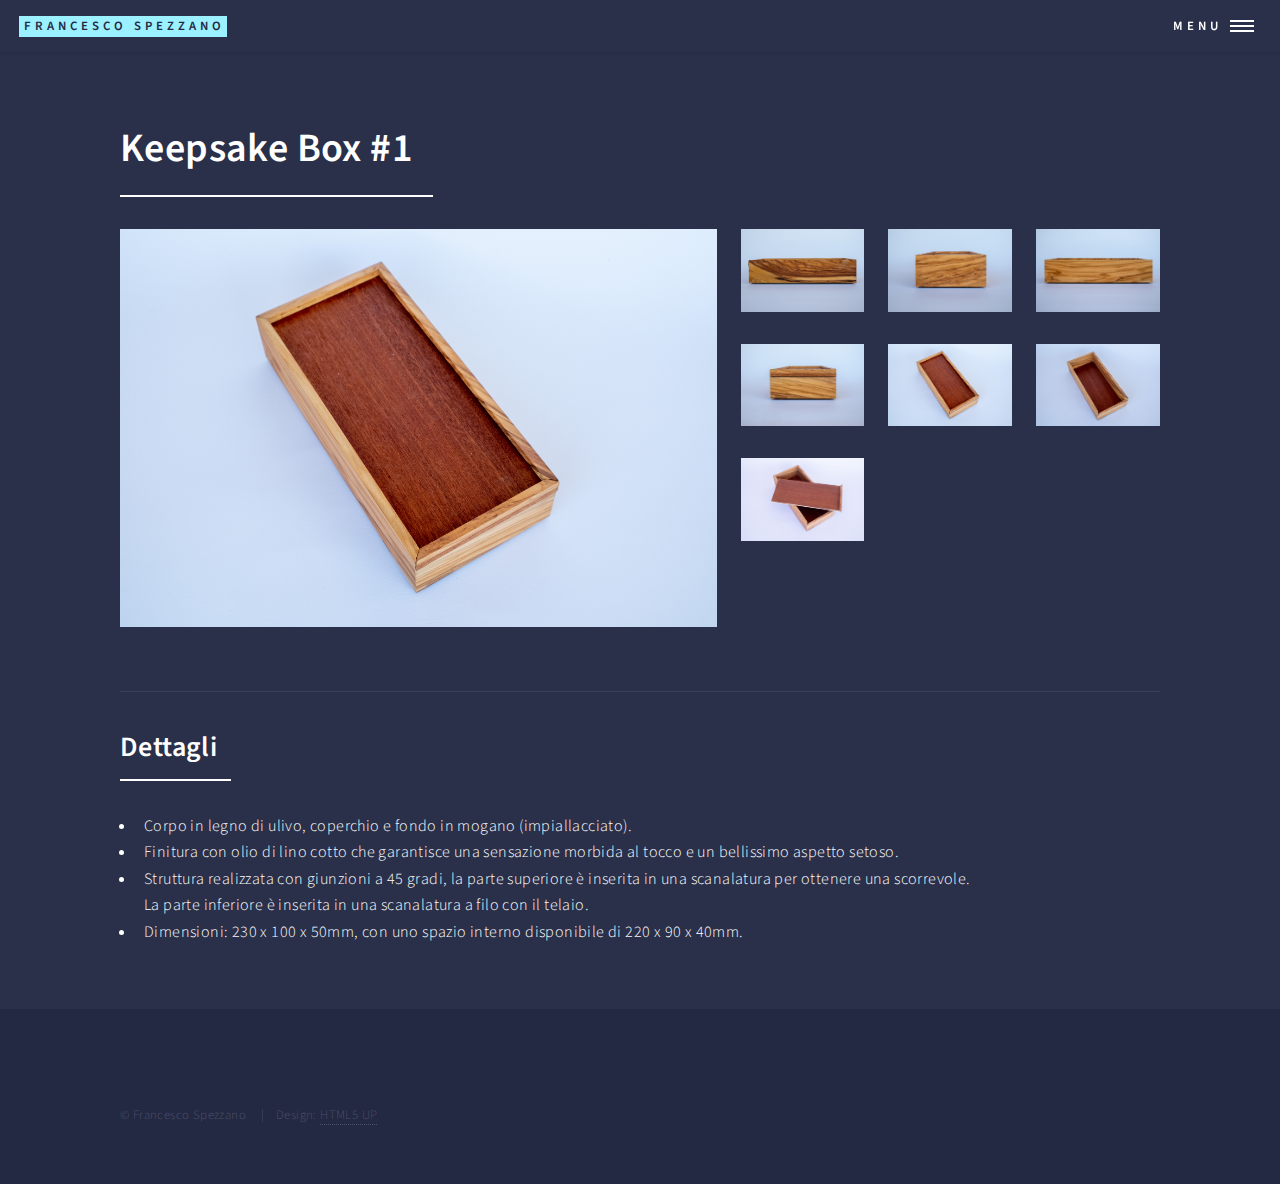
<file: box1.html>
<!DOCTYPE html>
<!--
    Forty by HTML5 UP
    html5up.net | @ajlkn
    Free for personal e commerciale use under the CCA 3.0 license (html5up.net/license)
-->
<html>
<head>
    <title>DIY - Keepsake Box #1</title>
    <meta charset="utf-8" />
    <meta name="viewport" content="width=device-width, initial-scale=1, user-scalable=no"/>
    <link rel="apple-touch-icon" sizes="180x180" href="favicon_io/apple-touch-icon.png"/>
    <link rel="icon" type="image/png" sizes="32x32" href="favicon_io/favicon-32x32.png"/>
    <link rel="icon" type="image/png" sizes="16x16" href="favicon_io/favicon-16x16.png"/>
    <link rel="manifest" href="favicon_io/site.webmanifest" />
    <link rel="icon" href="favicon_io/favicon.ico" />
    <link rel="stylesheet" href="assets/css/main.css" />
    <noscript><link rel="stylesheet" href="assets/css/noscript.css"/></noscript>
</head>
<body class="is-preload">
    <!-- Wrapper -->
    <div id="wrapper">
        <!-- Header -->
        <header id="header">
            <a href="index.html" class="logo"><strong>Francesco Spezzano</strong></a>
            <nav>
                <a href="#menu">Menu</a>
            </nav>
        </header>

        <!-- Menu -->
        <nav id="menu">
            <ul class="links">
                <li><a href="progetti.html">Progetti</a></li>
                <li><a href="diy.html">DIY</a></li>
                <li><a href="portfolio.html">Portfolio</a></li>
                <li><a href="contatti.html">Contatti</a></li>
                <li>
                    <a href="https://www.ebay.it/usr/fspezzano_trade" target="_blank" rel="noopener noreferrer">Shop</a>
                </li>
            </ul>
            <ul class="actions stacked">
                <li><a href="index.html" class="button primary fit">Home</a></li>
            </ul>
        </nav>

        <!-- Main -->
        <div id="main">
            <div class="inner">
                <header class="major">
                    <h1>Keepsake Box #1</h1>
                </header>

                <!-- Riga per le foto -->
                <div class="row">
                    <div class="col-7"> <!-- Colonna sinistra per l'immagine grande -->
                        <div class="image fit">
                            <img id="largePhoto" class="large-photo" src="images/diy/box_1/box1_005.jpg" alt="Immagine grande"/>
                        </div>
                    </div>
                    <div class="col-5"> <!-- Colonna destra per le immagini piccole -->
                        <div class="row"> <!-- Riga con gtr-50 per il margine -->
                            <div class="col-4"> <!-- Prima immagine piccola -->
                                <span class="image fit hover-zoom">
                                    <img src="images/diy/box_1/box1_001.jpg" alt="Immagine 1" 
                                         onclick="changePhoto('images/diy/box_1/box1_001.JPG')" 
                                         style="cursor: pointer;"/>
                                </span>
                            </div>
                            <div class="col-4"> <!-- Seconda immagine piccola -->
                                <span class="image fit hover-zoom">
                                    <img src="images/diy/box_1/box1_002.jpg" alt="Immagine 2" 
                                         onclick="changePhoto('images/diy/box_1/box1_002.jpg')" 
                                         style="cursor: pointer;"/>
                                </span>
                            </div>
                            <div class="col-4"> <!-- Terza immagine piccola -->
                                <span class="image fit hover-zoom">
                                    <img src="images/diy/box_1/box1_003.jpg" alt="Immagine 3"  
                                         onclick="changePhoto('images/diy/box_1/box1_003.jpg')" 
                                         style="cursor: pointer;"/>
                                </span>
                            </div>
                            <div class="col-4"> <!-- Quarta immagine piccola -->
                                <span class="image fit hover-zoom">
                                    <img src="images/diy/box_1/box1_004.jpg" alt="Immagine 4" 
                                         onclick="changePhoto('images/diy/box_1/box1_004.jpg')" 
                                         style="cursor: pointer;"/>
                                </span>
                            </div>
                            <div class="col-4"> <!-- Quinta immagine piccola -->
                                <span class="image fit hover-zoom">
                                    <img src="images/diy/box_1/box1_005.jpg" alt="Immagine 5" 
                                         onclick="changePhoto('images/diy/box_1/box1_005.jpg')" 
                                         style="cursor: pointer;"/>
                                </span>
                            </div>
                            <div class="col-4"> <!-- Sesta immagine piccola -->
                                <span class="image fit hover-zoom">
                                    <img src="images/diy/box_1/box1_006.jpg" alt="Immagine 6" 
                                         onclick="changePhoto('images/diy/box_1/box1_006.jpg')" 
                                         style="cursor: pointer;"/>
                                </span>
                            </div>
                            <div class="col-4"> <!-- Settima immagine piccola -->
                                <span class="image fit hover-zoom">
                                    <img src="images/diy/box_1/box1_007.jpg" alt="Immagine 7" 
                                         onclick="changePhoto('images/diy/box_1/box1_007.jpg')" 
                                         style="cursor: pointer;"/>
                                </span>
                            </div>							
                        </div>
                    </div>
                </div>

                <!-- Linea orizzontale separazione -->
                <hr>

                <!-- Riga per le descrizioni -->
                <header class="major">
                    <h2>Dettagli</h2>
                </header>
                <ul>
                    <li>Corpo in legno di ulivo, coperchio e fondo in mogano (impiallacciato).</li>
                    <li>Finitura con olio di lino cotto che garantisce una sensazione morbida al tocco e un bellissimo aspetto setoso.</li>
                    <li>Struttura realizzata con giunzioni a 45 gradi, la parte superiore è inserita in una scanalatura per ottenere una scorrevole. 
                        <br>La parte inferiore è inserita in una scanalatura a filo con il telaio.</li>
                    <li>Dimensioni: 230 x 100 x 50mm, con uno spazio interno disponibile di 220 x 90 x 40mm.</li>
                </ul>
            </div>
        </div>

        <!-- Footer -->
        <footer id="footer">
            <div class="inner">
                <ul class="icons"></ul>
                <ul class="copyright">
                    <li>&copy; Francesco Spezzano</li>
                    <li>Design: <a href="https://html5up.net">HTML5 UP</a></li>
                </ul>
            </div>
        </footer>
    </div> <!-- Chiusura del div wrapper -->

    <!-- Scripts -->
    <script src="assets/js/jquery.min.js"></script>
    <script src="assets/js/jquery.scrolly.min.js"></script>
    <script src="assets/js/jquery.scrollex.min.js"></script>
    <script src="assets/js/browser.min.js"></script>
    <script src="assets/js/breakpoints.min.js"></script>
    <script src="assets/js/util.js"></script>
    <script src="assets/js/main.js"></script>
    <script src="script/diy_images.js"></script>
</body>
</html>
</file>
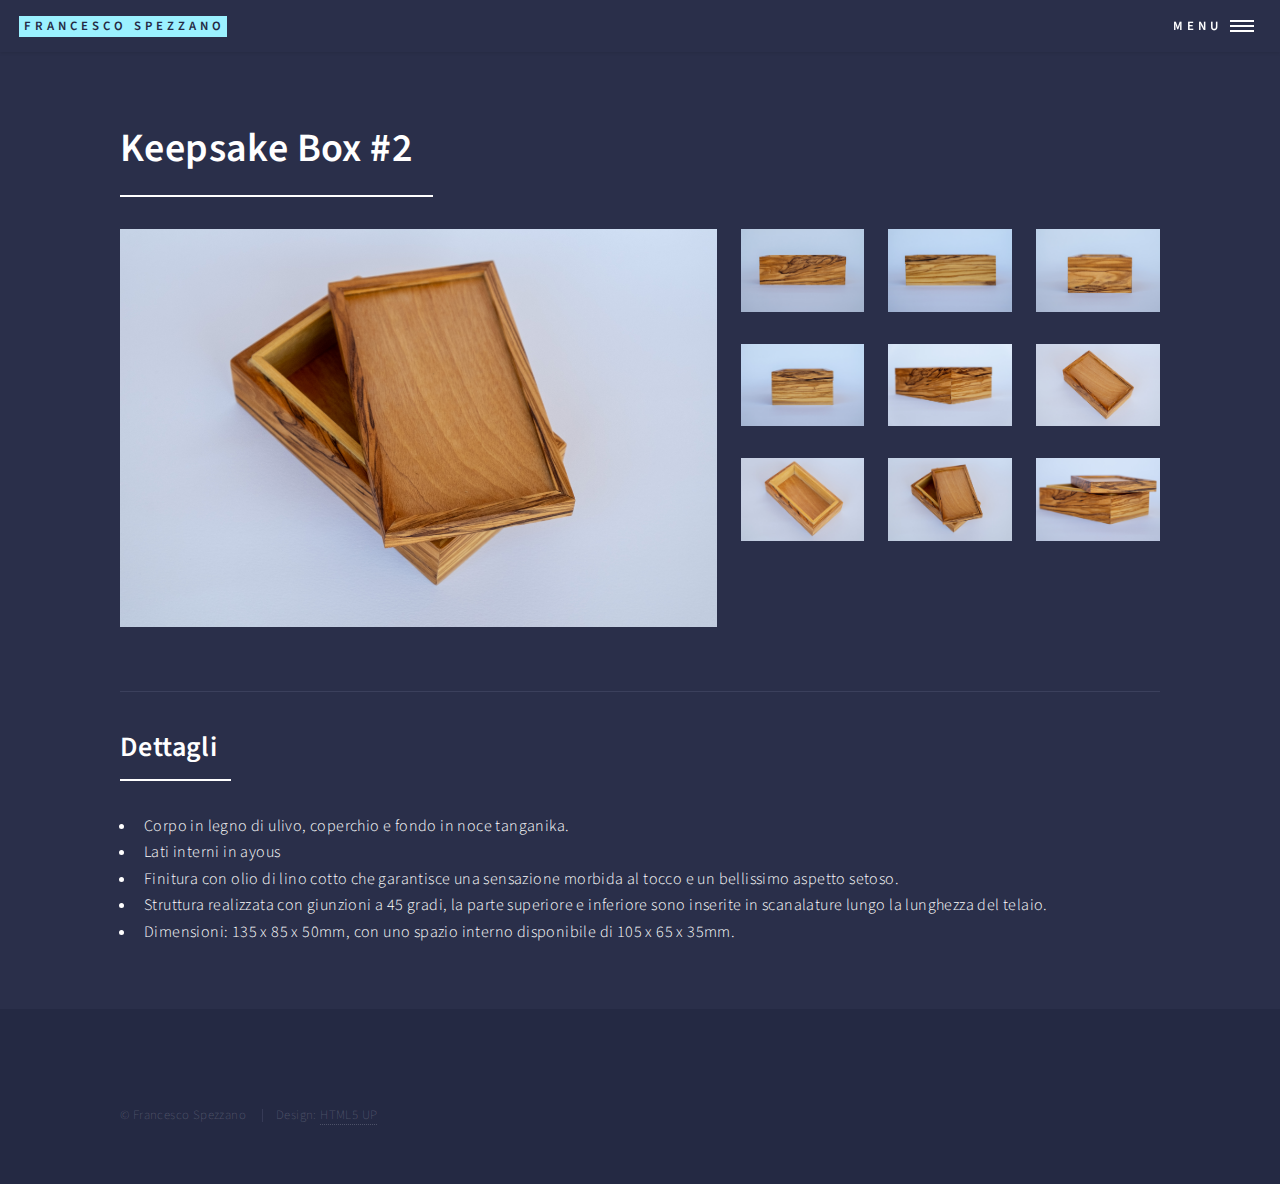
<file: box2.html>
<!DOCTYPE html>
<!--
    Forty by HTML5 UP
    html5up.net | @ajlkn
    Free for personal e commerciale use under the CCA 3.0 license (html5up.net/license)
-->
<html>
<head>
    <title>DIY - Keepsake Box #2</title>
    <meta charset="utf-8" />
    <meta name="viewport" content="width=device-width, initial-scale=1, user-scalable=no"/>
    <link rel="apple-touch-icon" sizes="180x180" href="favicon_io/apple-touch-icon.png"/>
    <link rel="icon" type="image/png" sizes="32x32" href="favicon_io/favicon-32x32.png"/>
    <link rel="icon" type="image/png" sizes="16x16" href="favicon_io/favicon-16x16.png"/>
    <link rel="manifest" href="favicon_io/site.webmanifest" />
    <link rel="icon" href="favicon_io/favicon.ico" />
    <link rel="stylesheet" href="assets/css/main.css" />
    <noscript><link rel="stylesheet" href="assets/css/noscript.css"/></noscript>
</head>
<body class="is-preload">
    <!-- Wrapper -->
    <div id="wrapper">
        <!-- Header -->
        <header id="header">
            <a href="index.html" class="logo"><strong>Francesco Spezzano</strong></a>
            <nav>
                <a href="#menu">Menu</a>
            </nav>
        </header>

        <!-- Menu -->
        <nav id="menu">
            <ul class="links">
                <li><a href="progetti.html">Progetti</a></li>
                <li><a href="diy.html">DIY</a></li>
                <li><a href="portfolio.html">Portfolio</a></li>
                <li><a href="contatti.html">Contatti</a></li>
                <li>
                    <a href="https://www.ebay.it/usr/fspezzano_trade" target="_blank" rel="noopener noreferrer">Shop</a>
                </li>
            </ul>
            <ul class="actions stacked">
                <li><a href="index.html" class="button primary fit">Home</a></li>
            </ul>
        </nav>

        <!-- Main -->
        <div id="main">
            <div class="inner">
                <header class="major">
                    <h1>Keepsake Box #2</h1>
                </header>

                <!-- Riga per le foto -->
                <div class="row">
                    <div class="col-7"> <!-- Colonna sinistra per l'immagine grande -->
                        <div class="image fit">
                            <img id="largePhoto" class="large-photo" src="images/diy/box_2/box2_008.jpg" alt="Immagine grande"/>
                        </div>
                    </div>
                    <div class="col-5"> <!-- Colonna destra per le immagini piccole -->
                        <div class="row">
                            <div class="col-4"> <!-- Prima immagine piccola -->
                                <span class="image fit hover-zoom">
                                    <img src="images/diy/box_2/box2_001.jpg" alt="Immagine 1"
										 onclick="changePhoto('images/diy/box_2/box2_001.jpg')" 
                                         style="cursor: pointer;"/>
                                </span>
                            </div>
                            <div class="col-4"> <!-- Seconda immagine piccola -->
                                <span class="image fit hover-zoom">
                                    <img src="images/diy/box_2/box2_002.jpg" alt="Immagine 2" 
                                         onclick="changePhoto('images/diy/box_2/box2_002.jpg')" 
                                         style="cursor: pointer;"/>
                                </span>
                            </div>
                            <div class="col-4"> <!-- Terza immagine piccola -->
                                <span class="image fit hover-zoom">
                                    <img src="images/diy/box_2/box2_003.jpg" alt="Immagine 3"  
                                         onclick="changePhoto('images/diy/box_2/box2_003.jpg')" 
                                         style="cursor: pointer;"/>
                                </span>
                            </div>
                            <div class="col-4"> <!-- Quarta immagine piccola -->
                                <span class="image fit hover-zoom">
                                    <img src="images/diy/box_2/box2_004.jpg" alt="Immagine 4" 
                                         onclick="changePhoto('images/diy/box_2/box2_004.jpg')" 
                                         style="cursor: pointer;"/>
                                </span>
                            </div>
                            <div class="col-4"> <!-- Quinta immagine piccola -->
                                <span class="image fit hover-zoom">
                                    <img src="images/diy/box_2/box2_005.jpg" alt="Immagine 5" 
                                         onclick="changePhoto('images/diy/box_2/box2_005.jpg')" 
                                         style="cursor: pointer;"/>
                                </span>
                            </div>
                            <div class="col-4"> <!-- Sesta immagine piccola -->
                                <span class="image fit hover-zoom">
                                    <img src="images/diy/box_2/box2_006.jpg" alt="Immagine 6" 
                                         onclick="changePhoto('images/diy/box_2/box2_006.jpg')" 
                                         style="cursor: pointer;"/>
                                </span>
                            </div>
                            <div class="col-4"> <!-- Settima immagine piccola -->
                                <span class="image fit hover-zoom">
                                    <img src="images/diy/box_2/box2_007.jpg" alt="Immagine 7" 
                                         onclick="changePhoto('images/diy/box_2/box2_007.jpg')" 
                                         style="cursor: pointer;"/>
                                </span>
                            </div>
							              <div class="col-4"> <!-- Ottava immagine piccola -->
                                <span class="image fit hover-zoom">
                                    <img src="images/diy/box_2/box2_008.jpg" alt="Immagine 8" 
                                         onclick="changePhoto('images/diy/box_2/box2_008.jpg')" 
                                         style="cursor: pointer;"/>
                                </span>
                            </div>	
							              <div class="col-4"> <!-- Nona immagine piccola -->
                                <span class="image fit hover-zoom">
                                    <img src="images/diy/box_2/box2_009.jpg" alt="Immagine 9" 
                                         onclick="changePhoto('images/diy/box_2/box2_009.jpg')" 
                                         style="cursor: pointer;"/>
                                </span>
                            </div>								
                        </div>
                    </div>
                </div>

                <!-- Linea orizzontale separazione -->
                <hr>

                <!-- Riga per le descrizioni -->
                <header class="major">
                    <h2>Dettagli</h2>
                </header>
                <ul>
					<li>Corpo in legno di ulivo, coperchio e fondo in noce tanganika.</li>
					<li>Lati interni in ayous</li>
					<li>Finitura con olio di lino cotto che garantisce una sensazione morbida al tocco e un bellissimo aspetto setoso.</li>
					<li>Struttura realizzata con giunzioni a 45 gradi, la parte superiore e inferiore sono inserite in scanalature lungo la lunghezza del telaio. </li>
					<li>Dimensioni: 135 x 85 x 50mm, con uno spazio interno disponibile di 105 x 65 x 35mm.</li>
				</ul>
            </div>
        </div>

        <!-- Footer -->
        <footer id="footer">
            <div class="inner">
                <ul class="icons"></ul>
                <ul class="copyright">
                    <li>&copy; Francesco Spezzano</li>
                    <li>Design: <a href="https://html5up.net">HTML5 UP</a></li>
                </ul>
            </div>
        </footer>
    </div> <!-- Chiusura del div wrapper -->

    <!-- Scripts -->
    <script src="assets/js/jquery.min.js"></script>
    <script src="assets/js/jquery.scrolly.min.js"></script>
    <script src="assets/js/jquery.scrollex.min.js"></script>
    <script src="assets/js/browser.min.js"></script>
    <script src="assets/js/breakpoints.min.js"></script>
    <script src="assets/js/util.js"></script>
    <script src="assets/js/main.js"></script>
    <script src="script/diy_images.js"></script>
</body>
</html>
</file>
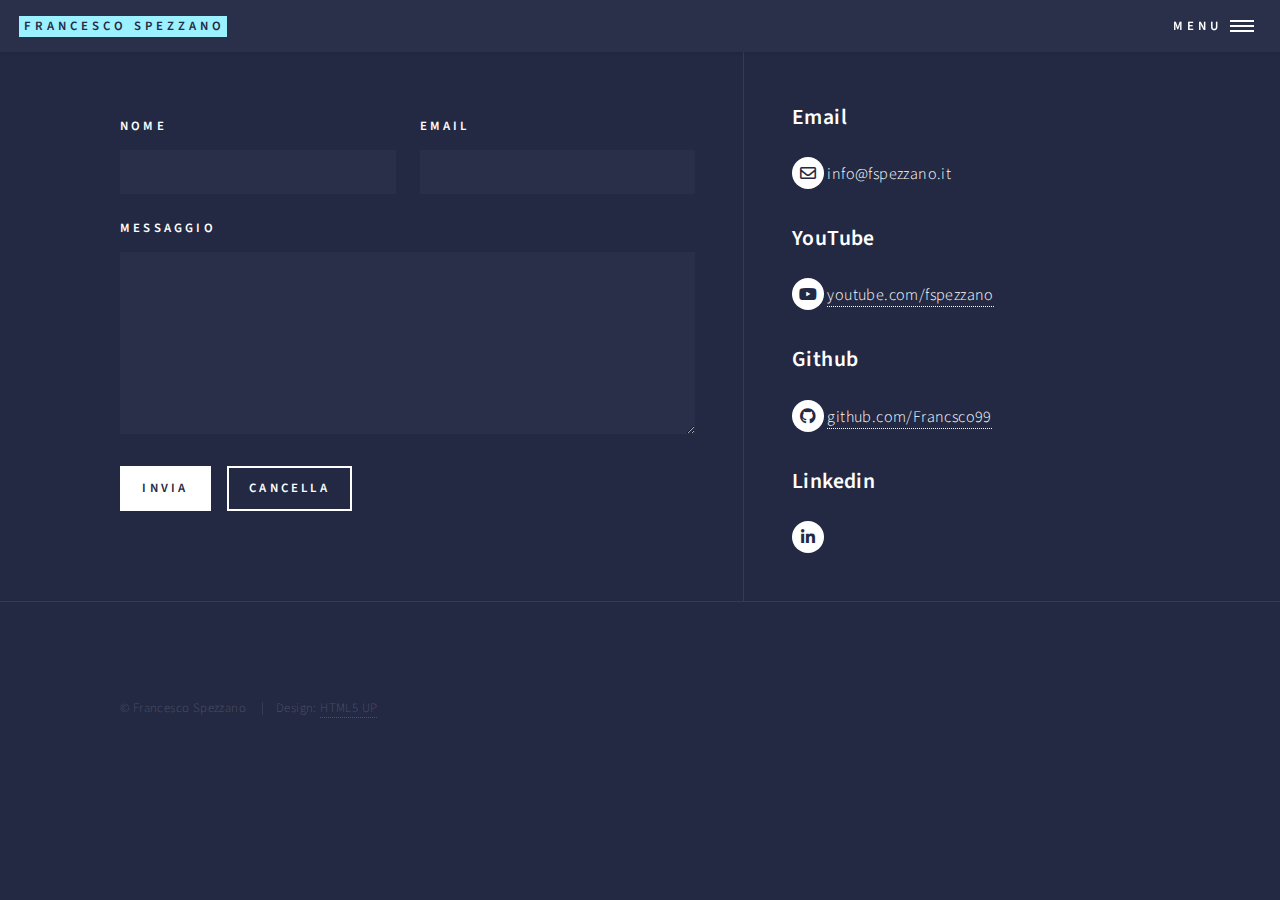
<file: contatti.html>
<!DOCTYPE html>
<!--
	Forty by HTML5 UP
	html5up.net | @ajlkn
	Free for personal and commercial use under the CCA 3.0 license (html5up.net/license)
-->
<html>
<head>
	<title>Contatti</title>
	<meta charset="utf-8" />
	<meta
	name="viewport"
	content="width=device-width, initial-scale=1, user-scalable=no"
	/>
	<link rel="stylesheet" href="assets/css/main.css" />
	<link
	rel="apple-touch-icon"
	sizes="180x180"
	href="favicon_io/apple-touch-icon.png"
	/>
	<link
	rel="icon"
	type="image/png"
	sizes="32x32"
	href="favicon_io/favicon-32x32.png"
	/>
	<link
	rel="icon"
	type="image/png"
	sizes="16x16"
	href="favicon_io/favicon-16x16.png"
	/>
	<link rel="manifest" href="favicon_io/site.webmanifest" />
	<link rel="icon" href="favicon_io/favicon.ico" />
	<noscript
	><link rel="stylesheet" href="assets/css/noscript.css"
	/></noscript>
</head>
<body class="is-preload">
	<!-- Wrapper -->
	<div id="wrapper">
		<!-- Header -->
		<header id="header">
			<a href="index.html" class="logo"
			><strong>Francesco Spezzano</strong>
			<!--<span>by HTML5 UP</span>--></a
			>
			<nav>
				<a href="#menu">Menu</a>
			</nav>
		</header>

		<!-- Menu -->
		<nav id="menu">
			<ul class="links">
				<!--<li><a href="index.html">Home</a></li>-->
				<li><a href="progetti.html">Progetti</a></li>
				<li><a href="diy.html">DIY</a></li>
				<li><a href="portfolio.html">Portfolio</a></li>
				<li><a href="contatti.html">Contatti</a></li>
				<li>
					<a
					href="https://www.ebay.it/usr/fspezzano_trade"
					target="_blank"
					rel="noopener noreferrer"
					>Shop</a
					>
				</li>
			</ul>
			<ul class="actions stacked">
				<li><a href="index.html" class="button primary fit">Home</a></li>
				<!--<li><a href="#" class="button fit">Log In</a></li>-->
			</ul>
		</nav>

		<!-- Contact -->
		<section id="contact">
			<div class="inner">
				<section>
					<form
					action="https://formkeep.com/f/550274a61dfe"
					accept-charset="UTF-8"
					enctype="multipart/form-data"
					method="POST"
					>
					<div class="fields">
						<div class="field half">
							<label for="name">Nome</label>
							<input type="text" name="name" id="name" />
						</div>
						<div class="field half">
							<label for="email">Email</label>
							<input type="text" name="email" id="email" />
						</div>
						<div class="field">
							<label for="message">Messaggio</label>
							<textarea name="message" id="message" rows="6"></textarea>
						</div>
					</div>
					<ul class="actions">
						<li><input type="submit" value="Invia" class="primary" /></li>
						<li><input type="reset" value="Cancella" /></li>
					</ul>
				</form>
			</section>
			<section class="split">
				<div class="inner">
					<h3>Email</h3>
					<ul class="icons">
						<li>
							<span class="icon alt fa-envelope"></span
							>&nbsp;info@fspezzano.it
						</li>
					</ul>
					<h3>YouTube</h3>
					<ul class="icons">
						<li>
							<span class="icon brands alt fa-youtube"></span>&nbsp;<a
							href="https://www.youtube.com/@fspezzano"
							>youtube.com/fspezzano</a
							>
						</li>
					</ul>
					<h3>Github</h3>
					<ul class="icons">
						<li>
							<span class="icon brands alt fa-github"></span>&nbsp;<a
							href="https://github.com/Francsco99"
							>github.com/Francsco99</a
							>
						</li>
					</ul>
					<h3>Linkedin</h3>
					<ul class="icons">
						<li>
							<span class="icon brands alt fa-linkedin-in"></span>&nbsp;<a
							></a>
						</li>
					</ul>
				</div>
			</section>
		</div>
	</section>

	<!-- Footer -->
	<footer id="footer">
		<div class="inner">
			<ul class="icons"></ul>
			<ul class="copyright">
				<li>&copy; Francesco Spezzano</li>
				<li>Design: <a href="https://html5up.net">HTML5 UP</a></li>
			</ul>
		</div>
	</footer>
</div>

<!-- Scripts -->
<script src="assets/js/jquery.min.js"></script>
<script src="assets/js/jquery.scrolly.min.js"></script>
<script src="assets/js/jquery.scrollex.min.js"></script>
<script src="assets/js/browser.min.js"></script>
<script src="assets/js/breakpoints.min.js"></script>
<script src="assets/js/util.js"></script>
<script src="assets/js/main.js"></script>
</body>
</html>
</file>
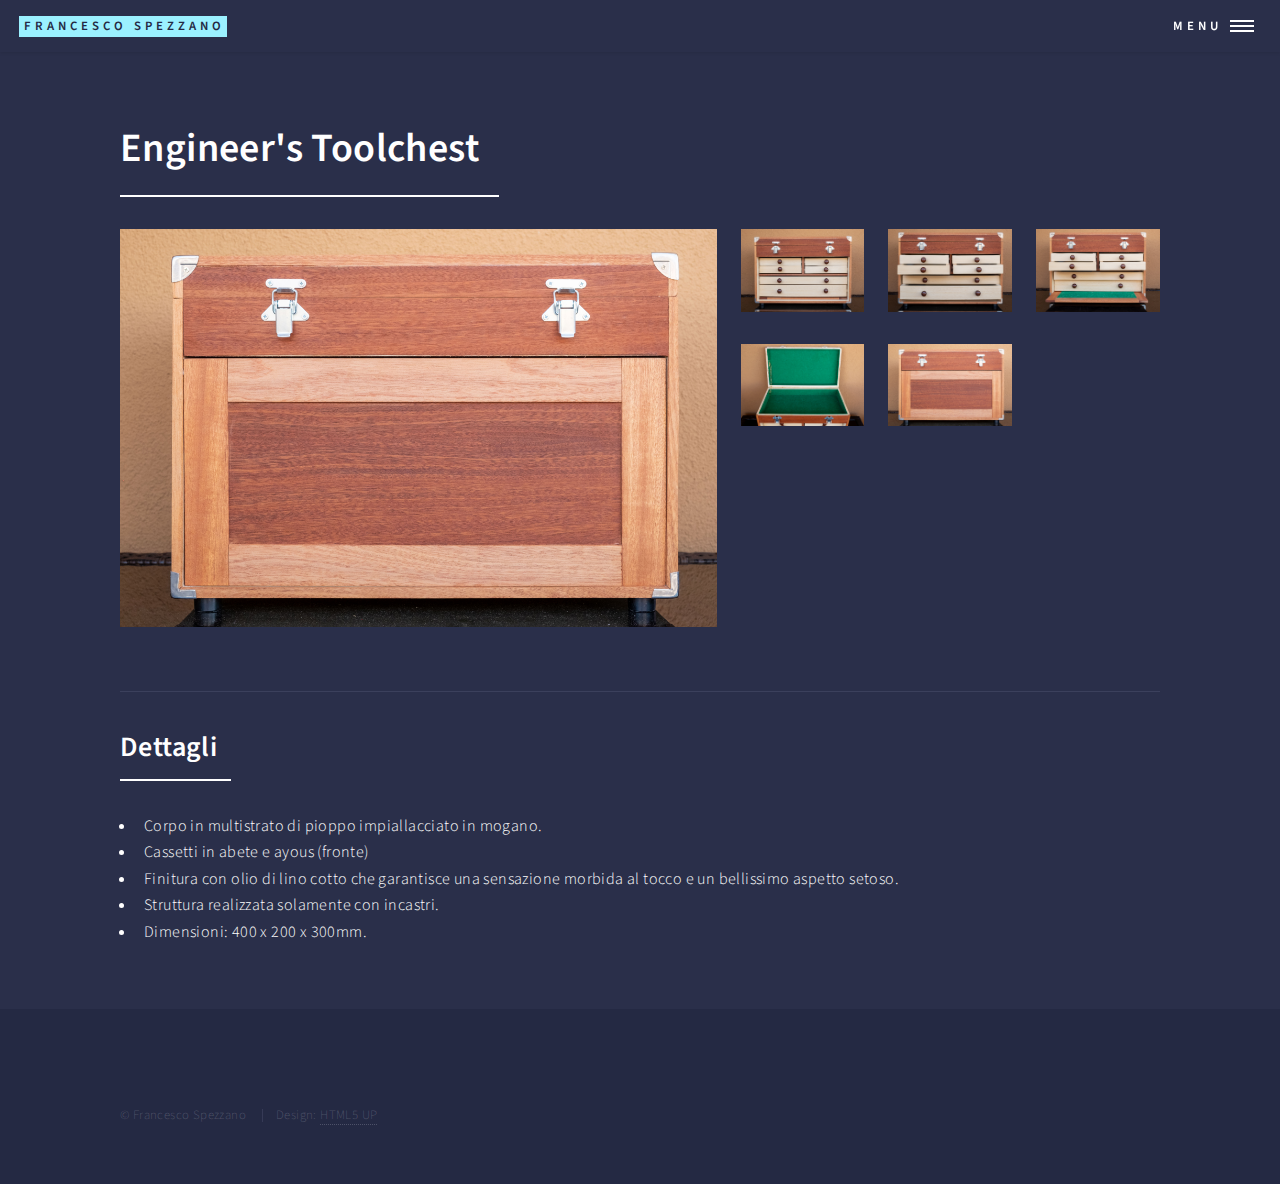
<file: toolchest.html>
<!DOCTYPE html>
<!--
    Forty by HTML5 UP
    html5up.net | @ajlkn
    Free for personal e commerciale use under the CCA 3.0 license (html5up.net/license)
-->
<html>
<head>
    <title>DIY - Engineer's Toolchest</title>
    <meta charset="utf-8" />
    <meta name="viewport" content="width=device-width, initial-scale=1, user-scalable=no"/>
    <link rel="apple-touch-icon" sizes="180x180" href="favicon_io/apple-touch-icon.png"/>
    <link rel="icon" type="image/png" sizes="32x32" href="favicon_io/favicon-32x32.png"/>
    <link rel="icon" type="image/png" sizes="16x16" href="favicon_io/favicon-16x16.png"/>
    <link rel="manifest" href="favicon_io/site.webmanifest" />
    <link rel="icon" href="favicon_io/favicon.ico" />
    <link rel="stylesheet" href="assets/css/main.css" />
    <noscript><link rel="stylesheet" href="assets/css/noscript.css"/></noscript>
</head>
<body class="is-preload">
    <!-- Wrapper -->
    <div id="wrapper">
        <!-- Header -->
        <header id="header">
            <a href="index.html" class="logo"><strong>Francesco Spezzano</strong></a>
            <nav>
                <a href="#menu">Menu</a>
            </nav>
        </header>

        <!-- Menu -->
        <nav id="menu">
            <ul class="links">
                <li><a href="progetti.html">Progetti</a></li>
                <li><a href="diy.html">DIY</a></li>
                <li><a href="portfolio.html">Portfolio</a></li>
                <li><a href="contatti.html">Contatti</a></li>
                <li>
                    <a href="https://www.ebay.it/usr/fspezzano_trade" target="_blank" rel="noopener noreferrer">Shop</a>
                </li>
            </ul>
            <ul class="actions stacked">
                <li><a href="index.html" class="button primary fit">Home</a></li>
            </ul>
        </nav>

        <!-- Main -->
        <div id="main">
            <div class="inner">
                <header class="major">
                    <h1>Engineer's Toolchest</h1>
                </header>

                <!-- Riga per le foto -->
                <div class="row">
                    <div class="col-7"> <!-- Colonna sinistra per l'immagine grande -->
                        <div class="image fit">
                            <img id="largePhoto" class="large-photo" src="images/diy/toolchest/toolchest_005.jpg" alt="Immagine grande"/>
                        </div>
                    </div>
                    <div class="col-5"> <!-- Colonna destra per le immagini piccole -->
                        <div class="row"> <!-- Riga con gtr-50 per il margine -->
                            <div class="col-4"> <!-- Prima immagine piccola -->
                                <span class="image fit hover-zoom">
                                    <img src="images/diy/toolchest/toolchest_001.jpg" alt="Immagine 1"
										 onclick="changePhoto('images/diy/toolchest/toolchest_001.jpg')" 
                                         style="cursor: pointer;"/>
                                </span>
                            </div>
                            <div class="col-4"> <!-- Seconda immagine piccola -->
                                <span class="image fit hover-zoom">
                                    <img src="images/diy/toolchest/toolchest_002.jpg" alt="Immagine 2" 
                                         onclick="changePhoto('images/diy/toolchest/toolchest_002.jpg')" 
                                         style="cursor: pointer;"/>
                                </span>
                            </div>
                            <div class="col-4"> <!-- Terza immagine piccola -->
                                <span class="image fit hover-zoom">
                                    <img src="images/diy/toolchest/toolchest_003.jpg" alt="Immagine 3"  
                                         onclick="changePhoto('images/diy/toolchest/toolchest_003.jpg')" 
                                         style="cursor: pointer;"/>
                                </span>
                            </div>
                            <div class="col-4"> <!-- Quarta immagine piccola -->
                                <span class="image fit hover-zoom">
                                    <img src="images/diy/toolchest/toolchest_004.jpg" alt="Immagine 4" 
                                         onclick="changePhoto('images/diy/toolchest/toolchest_004.jpg')" 
                                         style="cursor: pointer;"/>
                                </span>
                            </div>
                            <div class="col-4"> <!-- Quinta immagine piccola -->
                                <span class="image fit hover-zoom">
                                    <img src="images/diy/toolchest/toolchest_005.jpg" alt="Immagine 5" 
                                         onclick="changePhoto('images/diy/toolchest/toolchest_005.jpg')" 
                                         style="cursor: pointer;"/>
                                </span>
                            </div>								
                        </div>
                    </div>
                </div>

                <!-- Linea orizzontale separazione -->
                <hr>

                <!-- Riga per le descrizioni -->
                <header class="major">
                    <h2>Dettagli</h2>
                </header>
                <ul>
                  <li>Corpo in multistrato di pioppo impiallacciato in mogano.</li>
                  <li>Cassetti in abete e ayous (fronte)</li>
                  <li>Finitura con olio di lino cotto che garantisce una sensazione morbida al tocco e un bellissimo aspetto setoso.</li>
                  <li>Struttura realizzata solamente con incastri. </li>
                  <li>Dimensioni: 400 x 200 x 300mm.</li>
                </ul>
            </div>
        </div>

        <!-- Footer -->
        <footer id="footer">
            <div class="inner">
                <ul class="icons"></ul>
                <ul class="copyright">
                    <li>&copy; Francesco Spezzano</li>
                    <li>Design: <a href="https://html5up.net">HTML5 UP</a></li>
                </ul>
            </div>
        </footer>
    </div> <!-- Chiusura del div wrapper -->

    <!-- Scripts -->
    <script src="assets/js/jquery.min.js"></script>
    <script src="assets/js/jquery.scrolly.min.js"></script>
    <script src="assets/js/jquery.scrollex.min.js"></script>
    <script src="assets/js/browser.min.js"></script>
    <script src="assets/js/breakpoints.min.js"></script>
    <script src="assets/js/util.js"></script>
    <script src="assets/js/main.js"></script>
    <script src="script/diy_images.js"></script>
</body>
</html>
</file>
<file: assets/css/noscript.css>
/*
	Forty by HTML5 UP
	html5up.net | @ajlkn
	Free for personal and commercial use under the CCA 3.0 license (html5up.net/license)
*/

/* Banner */

	body.is-preload #banner:after {
		opacity: 0.85;
	}

	body.is-preload #banner > .inner {
		-moz-filter: none;
		-webkit-filter: none;
		-ms-filter: none;
		filter: none;
		-moz-transform: none;
		-webkit-transform: none;
		-ms-transform: none;
		transform: none;
		opacity: 1;
	}
</file>
<file: assets/css/main.css>
@import url(fontawesome-all.min.css);
@import url("https://fonts.googleapis.com/css?family=Source+Sans+Pro:300,300italic,600,600italic");

/*
	Forty by HTML5 UP
	html5up.net | @ajlkn
	Free for personal and commercial use under the CCA 3.0 license (html5up.net/license)
*/

html, body, div, span, applet, object,
iframe, h1, h2, h3, h4, h5, h6, p, blockquote,
pre, a, abbr, acronym, address, big, cite,
code, del, dfn, em, img, ins, kbd, q, s, samp,
small, strike, strong, sub, sup, tt, var, b,
u, i, center, dl, dt, dd, ol, ul, li, fieldset,
form, label, legend, table, caption, tbody,
tfoot, thead, tr, th, td, article, aside,
canvas, details, embed, figure, figcaption,
footer, header, hgroup, menu, nav, output, ruby,
section, summary, time, mark, audio, video {
	margin: 0;
	padding: 0;
	border: 0;
	font-size: 100%;
	font: inherit;
	vertical-align: baseline;}

article, aside, details, figcaption, figure,
footer, header, hgroup, menu, nav, section {
	display: block;}

body {
	line-height: 1;
}

ol, ul {
	list-style: none;
}

blockquote, q {
	quotes: none;
}

	blockquote:before, blockquote:after, q:before, q:after {
		content: '';
		content: none;
	}

table {
	border-collapse: collapse;
	border-spacing: 0;
}

body {
	-webkit-text-size-adjust: none;
}

mark {
	background-color: transparent;
	color: inherit;
}

input::-moz-focus-inner {
	border: 0;
	padding: 0;
}

input, select, textarea {
	-moz-appearance: none;
	-webkit-appearance: none;
	-ms-appearance: none;
	appearance: none;
}

/* Basic */

	@-ms-viewport {
		width: device-width;
	}

	body {
		-ms-overflow-style: scrollbar;
	}

	@media screen and (max-width: 480px) {

		html, body {
			min-width: 320px;
		}

	}

	html {
		box-sizing: border-box;
	}

	*, *:before, *:after {
		box-sizing: inherit;
	}

	body {
		background: #242943;
	}

		body.is-preload *, body.is-preload *:before, body.is-preload *:after {
			-moz-animation: none !important;
			-webkit-animation: none !important;
			-ms-animation: none !important;
			animation: none !important;
			-moz-transition: none !important;
			-webkit-transition: none !important;
			-ms-transition: none !important;
			transition: none !important;
		}

/* Type */

	body, input, select, textarea {
		color: #ffffff;
		font-family: "Source Sans Pro", Helvetica, sans-serif;
		font-size: 17pt;
		font-weight: 300;
		letter-spacing: 0.025em;
		line-height: 1.65;
	}

		@media screen and (max-width: 1680px) {

			body, input, select, textarea {
				font-size: 14pt;
			}

		}

		@media screen and (max-width: 1280px) {

			body, input, select, textarea {
				font-size: 12pt;
			}

		}

		@media screen and (max-width: 360px) {

			body, input, select, textarea {
				font-size: 11pt;
			}

		}

	a {
		-moz-transition: color 0.2s ease-in-out, border-bottom-color 0.2s ease-in-out;
		-webkit-transition: color 0.2s ease-in-out, border-bottom-color 0.2s ease-in-out;
		-ms-transition: color 0.2s ease-in-out, border-bottom-color 0.2s ease-in-out;
		transition: color 0.2s ease-in-out, border-bottom-color 0.2s ease-in-out;
		border-bottom: dotted 1px;
		color: inherit;
		text-decoration: none;
	}

		a:hover {
			border-bottom-color: transparent;
			color: #9bf1ff !important;
		}

		a:active {
			color: #53e3fb !important;
		}

	strong, b {
		color: #ffffff;
		font-weight: 600;
	}

	em, i {
		font-style: italic;
	}

	p {
		margin: 0 0 2em 0;
	}

	h1, h2, h3, h4, h5, h6 {
		color: #ffffff;
		font-weight: 600;
		line-height: 1.65;
		margin: 0 0 1em 0;
	}

		h1 a, h2 a, h3 a, h4 a, h5 a, h6 a {
			color: inherit;
			border-bottom: 0;
		}

	h1 {
		font-size: 2.5em;
	}

	h2 {
		font-size: 1.75em;
	}

	h3 {
		font-size: 1.35em;
	}

	h4 {
		font-size: 1.1em;
	}

	h5 {
		font-size: 0.9em;
	}

	h6 {
		font-size: 0.7em;
	}

	@media screen and (max-width: 736px) {

		h1 {
			font-size: 2em;
		}

		h2 {
			font-size: 1.5em;
		}

		h3 {
			font-size: 1.25em;
		}

	}

	sub {
		font-size: 0.8em;
		position: relative;
		top: 0.5em;
	}

	sup {
		font-size: 0.8em;
		position: relative;
		top: -0.5em;
	}

	blockquote {
		border-left: solid 4px rgba(212, 212, 255, 0.1);
		font-style: italic;
		margin: 0 0 2em 0;
		padding: 0.5em 0 0.5em 2em;
	}

	code {
		background: rgba(212, 212, 255, 0.035);
		font-family: "Courier New", monospace;
		font-size: 0.9em;
		margin: 0 0.25em;
		padding: 0.25em 0.65em;
	}

	pre {
		-webkit-overflow-scrolling: touch;
		font-family: "Courier New", monospace;
		font-size: 0.9em;
		margin: 0 0 2em 0;
	}

		pre code {
			display: block;
			line-height: 1.75;
			padding: 1em 1.5em;
			overflow-x: auto;
		}

	hr {
		border: 0;
		border-bottom: solid 1px rgba(212, 212, 255, 0.1);
		margin: 2em 0;
	}

		hr.major {
			margin: 3em 0;
		}

	.align-left {
		text-align: left;
	}

	.align-center {
		text-align: center;
	}

	.align-right {
		text-align: right;
	}

/* Row */

	.row {
		display: flex;
		flex-wrap: wrap;
		box-sizing: border-box;
		align-items: stretch;
	}

		.row > * {
			box-sizing: border-box;
		}

		.row.gtr-uniform > * > :last-child {
			margin-bottom: 0;
		}

		.row.aln-left {
			justify-content: flex-start;
		}

		.row.aln-center {
			justify-content: center;
		}

		.row.aln-right {
			justify-content: flex-end;
		}

		.row.aln-top {
			align-items: flex-start;
		}

		.row.aln-middle {
			align-items: center;
		}

		.row.aln-bottom {
			align-items: flex-end;
		}

		.row > .imp {
			order: -1;
		}

		.row > .col-1 {
			width: 8.33333%;
		}

		.row > .off-1 {
			margin-left: 8.33333%;
		}

		.row > .col-2 {
			width: 16.66667%;
		}

		.row > .off-2 {
			margin-left: 16.66667%;
		}

		.row > .col-3 {
			width: 25%;
		}

		.row > .off-3 {
			margin-left: 25%;
		}

		.row > .col-4 {
			width: 33.33333%;
		}

		.row > .off-4 {
			margin-left: 33.33333%;
		}

		.row > .col-5 {
			width: 41.66667%;
		}

		.row > .off-5 {
			margin-left: 41.66667%;
		}

		.row > .col-6 {
			width: 50%;
		}

		.row > .off-6 {
			margin-left: 50%;
		}

		.row > .col-7 {
			width: 58.33333%;
		}

		.row > .off-7 {
			margin-left: 58.33333%;
		}

		.row > .col-8 {
			width: 66.66667%;
		}

		.row > .off-8 {
			margin-left: 66.66667%;
		}

		.row > .col-9 {
			width: 75%;
		}

		.row > .off-9 {
			margin-left: 75%;
		}

		.row > .col-10 {
			width: 83.33333%;
		}

		.row > .off-10 {
			margin-left: 83.33333%;
		}

		.row > .col-11 {
			width: 91.66667%;
		}

		.row > .off-11 {
			margin-left: 91.66667%;
		}

		.row > .col-12 {
			width: 100%;
		}

		.row > .off-12 {
			margin-left: 100%;
		}

		.row.gtr-0 {
			margin-top: 0;
			margin-left: 0em;
		}

			.row.gtr-0 > * {
				padding: 0 0 0 0em;
			}

			.row.gtr-0.gtr-uniform {
				margin-top: 0em;
			}

				.row.gtr-0.gtr-uniform > * {
					padding-top: 0em;
				}

		.row.gtr-25 {
			margin-top: 0;
			margin-left: -0.5em;
		}

			.row.gtr-25 > * {
				padding: 0 0 0 0.5em;
			}

			.row.gtr-25.gtr-uniform {
				margin-top: -0.5em;
			}

				.row.gtr-25.gtr-uniform > * {
					padding-top: 0.5em;
				}

		.row.gtr-50 {
			margin-top: 0;
			margin-left: -1em;
		}

			.row.gtr-50 > * {
				padding: 0 0 0 1em;
			}

			.row.gtr-50.gtr-uniform {
				margin-top: -1em;
			}

				.row.gtr-50.gtr-uniform > * {
					padding-top: 1em;
				}

		.row {
			margin-top: 0;
			margin-left: -2em;
		}

			.row > * {
				padding: 0 0 0 2em;
			}

			.row.gtr-uniform {
				margin-top: -2em;
			}

				.row.gtr-uniform > * {
					padding-top: 2em;
				}

		.row.gtr-150 {
			margin-top: 0;
			margin-left: -3em;
		}

			.row.gtr-150 > * {
				padding: 0 0 0 3em;
			}

			.row.gtr-150.gtr-uniform {
				margin-top: -3em;
			}

				.row.gtr-150.gtr-uniform > * {
					padding-top: 3em;
				}

		.row.gtr-200 {
			margin-top: 0;
			margin-left: -4em;
		}

			.row.gtr-200 > * {
				padding: 0 0 0 4em;
			}

			.row.gtr-200.gtr-uniform {
				margin-top: -4em;
			}

				.row.gtr-200.gtr-uniform > * {
					padding-top: 4em;
				}

		@media screen and (max-width: 1680px) {

			.row {
				display: flex;
				flex-wrap: wrap;
				box-sizing: border-box;
				align-items: stretch;
			}

				.row > * {
					box-sizing: border-box;
				}

				.row.gtr-uniform > * > :last-child {
					margin-bottom: 0;
				}

				.row.aln-left {
					justify-content: flex-start;
				}

				.row.aln-center {
					justify-content: center;
				}

				.row.aln-right {
					justify-content: flex-end;
				}

				.row.aln-top {
					align-items: flex-start;
				}

				.row.aln-middle {
					align-items: center;
				}

				.row.aln-bottom {
					align-items: flex-end;
				}

				.row > .imp-xlarge {
					order: -1;
				}

				.row > .col-1-xlarge {
					width: 8.33333%;
				}

				.row > .off-1-xlarge {
					margin-left: 8.33333%;
				}

				.row > .col-2-xlarge {
					width: 16.66667%;
				}

				.row > .off-2-xlarge {
					margin-left: 16.66667%;
				}

				.row > .col-3-xlarge {
					width: 25%;
				}

				.row > .off-3-xlarge {
					margin-left: 25%;
				}

				.row > .col-4-xlarge {
					width: 33.33333%;
				}

				.row > .off-4-xlarge {
					margin-left: 33.33333%;
				}

				.row > .col-5-xlarge {
					width: 41.66667%;
				}

				.row > .off-5-xlarge {
					margin-left: 41.66667%;
				}

				.row > .col-6-xlarge {
					width: 50%;
				}

				.row > .off-6-xlarge {
					margin-left: 50%;
				}

				.row > .col-7-xlarge {
					width: 58.33333%;
				}

				.row > .off-7-xlarge {
					margin-left: 58.33333%;
				}

				.row > .col-8-xlarge {
					width: 66.66667%;
				}

				.row > .off-8-xlarge {
					margin-left: 66.66667%;
				}

				.row > .col-9-xlarge {
					width: 75%;
				}

				.row > .off-9-xlarge {
					margin-left: 75%;
				}

				.row > .col-10-xlarge {
					width: 83.33333%;
				}

				.row > .off-10-xlarge {
					margin-left: 83.33333%;
				}

				.row > .col-11-xlarge {
					width: 91.66667%;
				}

				.row > .off-11-xlarge {
					margin-left: 91.66667%;
				}

				.row > .col-12-xlarge {
					width: 100%;
				}

				.row > .off-12-xlarge {
					margin-left: 100%;
				}

				.row.gtr-0 {
					margin-top: 0;
					margin-left: 0em;
				}

					.row.gtr-0 > * {
						padding: 0 0 0 0em;
					}

					.row.gtr-0.gtr-uniform {
						margin-top: 0em;
					}

						.row.gtr-0.gtr-uniform > * {
							padding-top: 0em;
						}

				.row.gtr-25 {
					margin-top: 0;
					margin-left: -0.5em;
				}

					.row.gtr-25 > * {
						padding: 0 0 0 0.5em;
					}

					.row.gtr-25.gtr-uniform {
						margin-top: -0.5em;
					}

						.row.gtr-25.gtr-uniform > * {
							padding-top: 0.5em;
						}

				.row.gtr-50 {
					margin-top: 0;
					margin-left: -1em;
				}

					.row.gtr-50 > * {
						padding: 0 0 0 1em;
					}

					.row.gtr-50.gtr-uniform {
						margin-top: -1em;
					}

						.row.gtr-50.gtr-uniform > * {
							padding-top: 1em;
						}

				.row {
					margin-top: 0;
					margin-left: -2em;
				}

					.row > * {
						padding: 0 0 0 2em;
					}

					.row.gtr-uniform {
						margin-top: -2em;
					}

						.row.gtr-uniform > * {
							padding-top: 2em;
						}

				.row.gtr-150 {
					margin-top: 0;
					margin-left: -3em;
				}

					.row.gtr-150 > * {
						padding: 0 0 0 3em;
					}

					.row.gtr-150.gtr-uniform {
						margin-top: -3em;
					}

						.row.gtr-150.gtr-uniform > * {
							padding-top: 3em;
						}

				.row.gtr-200 {
					margin-top: 0;
					margin-left: -4em;
				}

					.row.gtr-200 > * {
						padding: 0 0 0 4em;
					}

					.row.gtr-200.gtr-uniform {
						margin-top: -4em;
					}

						.row.gtr-200.gtr-uniform > * {
							padding-top: 4em;
						}

		}

		@media screen and (max-width: 1280px) {

			.row {
				display: flex;
				flex-wrap: wrap;
				box-sizing: border-box;
				align-items: stretch;
			}

				.row > * {
					box-sizing: border-box;
				}

				.row.gtr-uniform > * > :last-child {
					margin-bottom: 0;
				}

				.row.aln-left {
					justify-content: flex-start;
				}

				.row.aln-center {
					justify-content: center;
				}

				.row.aln-right {
					justify-content: flex-end;
				}

				.row.aln-top {
					align-items: flex-start;
				}

				.row.aln-middle {
					align-items: center;
				}

				.row.aln-bottom {
					align-items: flex-end;
				}

				.row > .imp-large {
					order: -1;
				}

				.row > .col-1-large {
					width: 8.33333%;
				}

				.row > .off-1-large {
					margin-left: 8.33333%;
				}

				.row > .col-2-large {
					width: 16.66667%;
				}

				.row > .off-2-large {
					margin-left: 16.66667%;
				}

				.row > .col-3-large {
					width: 25%;
				}

				.row > .off-3-large {
					margin-left: 25%;
				}

				.row > .col-4-large {
					width: 33.33333%;
				}

				.row > .off-4-large {
					margin-left: 33.33333%;
				}

				.row > .col-5-large {
					width: 41.66667%;
				}

				.row > .off-5-large {
					margin-left: 41.66667%;
				}

				.row > .col-6-large {
					width: 50%;
				}

				.row > .off-6-large {
					margin-left: 50%;
				}

				.row > .col-7-large {
					width: 58.33333%;
				}

				.row > .off-7-large {
					margin-left: 58.33333%;
				}

				.row > .col-8-large {
					width: 66.66667%;
				}

				.row > .off-8-large {
					margin-left: 66.66667%;
				}

				.row > .col-9-large {
					width: 75%;
				}

				.row > .off-9-large {
					margin-left: 75%;
				}

				.row > .col-10-large {
					width: 83.33333%;
				}

				.row > .off-10-large {
					margin-left: 83.33333%;
				}

				.row > .col-11-large {
					width: 91.66667%;
				}

				.row > .off-11-large {
					margin-left: 91.66667%;
				}

				.row > .col-12-large {
					width: 100%;
				}

				.row > .off-12-large {
					margin-left: 100%;
				}

				.row.gtr-0 {
					margin-top: 0;
					margin-left: 0em;
				}

					.row.gtr-0 > * {
						padding: 0 0 0 0em;
					}

					.row.gtr-0.gtr-uniform {
						margin-top: 0em;
					}

						.row.gtr-0.gtr-uniform > * {
							padding-top: 0em;
						}

				.row.gtr-25 {
					margin-top: 0;
					margin-left: -0.375em;
				}

					.row.gtr-25 > * {
						padding: 0 0 0 0.375em;
					}

					.row.gtr-25.gtr-uniform {
						margin-top: -0.375em;
					}

						.row.gtr-25.gtr-uniform > * {
							padding-top: 0.375em;
						}

				.row.gtr-50 {
					margin-top: 0;
					margin-left: -0.75em;
				}

					.row.gtr-50 > * {
						padding: 0 0 0 0.75em;
					}

					.row.gtr-50.gtr-uniform {
						margin-top: -0.75em;
					}

						.row.gtr-50.gtr-uniform > * {
							padding-top: 0.75em;
						}

				.row {
					margin-top: 0;
					margin-left: -1.5em;
				}

					.row > * {
						padding: 0 0 0 1.5em;
					}

					.row.gtr-uniform {
						margin-top: -1.5em;
					}

						.row.gtr-uniform > * {
							padding-top: 1.5em;
						}

				.row.gtr-150 {
					margin-top: 0;
					margin-left: -2.25em;
				}

					.row.gtr-150 > * {
						padding: 0 0 0 2.25em;
					}

					.row.gtr-150.gtr-uniform {
						margin-top: -2.25em;
					}

						.row.gtr-150.gtr-uniform > * {
							padding-top: 2.25em;
						}

				.row.gtr-200 {
					margin-top: 0;
					margin-left: -3em;
				}

					.row.gtr-200 > * {
						padding: 0 0 0 3em;
					}

					.row.gtr-200.gtr-uniform {
						margin-top: -3em;
					}

						.row.gtr-200.gtr-uniform > * {
							padding-top: 3em;
						}

		}

		@media screen and (max-width: 980px) {

			.row {
				display: flex;
				flex-wrap: wrap;
				box-sizing: border-box;
				align-items: stretch;
			}

				.row > * {
					box-sizing: border-box;
				}

				.row.gtr-uniform > * > :last-child {
					margin-bottom: 0;
				}

				.row.aln-left {
					justify-content: flex-start;
				}

				.row.aln-center {
					justify-content: center;
				}

				.row.aln-right {
					justify-content: flex-end;
				}

				.row.aln-top {
					align-items: flex-start;
				}

				.row.aln-middle {
					align-items: center;
				}

				.row.aln-bottom {
					align-items: flex-end;
				}

				.row > .imp-medium {
					order: -1;
				}

				.row > .col-1-medium {
					width: 8.33333%;
				}

				.row > .off-1-medium {
					margin-left: 8.33333%;
				}

				.row > .col-2-medium {
					width: 16.66667%;
				}

				.row > .off-2-medium {
					margin-left: 16.66667%;
				}

				.row > .col-3-medium {
					width: 25%;
				}

				.row > .off-3-medium {
					margin-left: 25%;
				}

				.row > .col-4-medium {
					width: 33.33333%;
				}

				.row > .off-4-medium {
					margin-left: 33.33333%;
				}

				.row > .col-5-medium {
					width: 41.66667%;
				}

				.row > .off-5-medium {
					margin-left: 41.66667%;
				}

				.row > .col-6-medium {
					width: 50%;
				}

				.row > .off-6-medium {
					margin-left: 50%;
				}

				.row > .col-7-medium {
					width: 58.33333%;
				}

				.row > .off-7-medium {
					margin-left: 58.33333%;
				}

				.row > .col-8-medium {
					width: 66.66667%;
				}

				.row > .off-8-medium {
					margin-left: 66.66667%;
				}

				.row > .col-9-medium {
					width: 75%;
				}

				.row > .off-9-medium {
					margin-left: 75%;
				}

				.row > .col-10-medium {
					width: 83.33333%;
				}

				.row > .off-10-medium {
					margin-left: 83.33333%;
				}

				.row > .col-11-medium {
					width: 91.66667%;
				}

				.row > .off-11-medium {
					margin-left: 91.66667%;
				}

				.row > .col-12-medium {
					width: 100%;
				}

				.row > .off-12-medium {
					margin-left: 100%;
				}

				.row.gtr-0 {
					margin-top: 0;
					margin-left: 0em;
				}

					.row.gtr-0 > * {
						padding: 0 0 0 0em;
					}

					.row.gtr-0.gtr-uniform {
						margin-top: 0em;
					}

						.row.gtr-0.gtr-uniform > * {
							padding-top: 0em;
						}

				.row.gtr-25 {
					margin-top: 0;
					margin-left: -0.375em;
				}

					.row.gtr-25 > * {
						padding: 0 0 0 0.375em;
					}

					.row.gtr-25.gtr-uniform {
						margin-top: -0.375em;
					}

						.row.gtr-25.gtr-uniform > * {
							padding-top: 0.375em;
						}

				.row.gtr-50 {
					margin-top: 0;
					margin-left: -0.75em;
				}

					.row.gtr-50 > * {
						padding: 0 0 0 0.75em;
					}

					.row.gtr-50.gtr-uniform {
						margin-top: -0.75em;
					}

						.row.gtr-50.gtr-uniform > * {
							padding-top: 0.75em;
						}

				.row {
					margin-top: 0;
					margin-left: -1.5em;
				}

					.row > * {
						padding: 0 0 0 1.5em;
					}

					.row.gtr-uniform {
						margin-top: -1.5em;
					}

						.row.gtr-uniform > * {
							padding-top: 1.5em;
						}

				.row.gtr-150 {
					margin-top: 0;
					margin-left: -2.25em;
				}

					.row.gtr-150 > * {
						padding: 0 0 0 2.25em;
					}

					.row.gtr-150.gtr-uniform {
						margin-top: -2.25em;
					}

						.row.gtr-150.gtr-uniform > * {
							padding-top: 2.25em;
						}

				.row.gtr-200 {
					margin-top: 0;
					margin-left: -3em;
				}

					.row.gtr-200 > * {
						padding: 0 0 0 3em;
					}

					.row.gtr-200.gtr-uniform {
						margin-top: -3em;
					}

						.row.gtr-200.gtr-uniform > * {
							padding-top: 3em;
						}

		}

		@media screen and (max-width: 736px) {

			.row {
				display: flex;
				flex-wrap: wrap;
				box-sizing: border-box;
				align-items: stretch;
			}

				.row > * {
					box-sizing: border-box;
				}

				.row.gtr-uniform > * > :last-child {
					margin-bottom: 0;
				}

				.row.aln-left {
					justify-content: flex-start;
				}

				.row.aln-center {
					justify-content: center;
				}

				.row.aln-right {
					justify-content: flex-end;
				}

				.row.aln-top {
					align-items: flex-start;
				}

				.row.aln-middle {
					align-items: center;
				}

				.row.aln-bottom {
					align-items: flex-end;
				}

				.row > .imp-small {
					order: -1;
				}

				.row > .col-1-small {
					width: 8.33333%;
				}

				.row > .off-1-small {
					margin-left: 8.33333%;
				}

				.row > .col-2-small {
					width: 16.66667%;
				}

				.row > .off-2-small {
					margin-left: 16.66667%;
				}

				.row > .col-3-small {
					width: 25%;
				}

				.row > .off-3-small {
					margin-left: 25%;
				}

				.row > .col-4-small {
					width: 33.33333%;
				}

				.row > .off-4-small {
					margin-left: 33.33333%;
				}

				.row > .col-5-small {
					width: 41.66667%;
				}

				.row > .off-5-small {
					margin-left: 41.66667%;
				}

				.row > .col-6-small {
					width: 50%;
				}

				.row > .off-6-small {
					margin-left: 50%;
				}

				.row > .col-7-small {
					width: 58.33333%;
				}

				.row > .off-7-small {
					margin-left: 58.33333%;
				}

				.row > .col-8-small {
					width: 66.66667%;
				}

				.row > .off-8-small {
					margin-left: 66.66667%;
				}

				.row > .col-9-small {
					width: 75%;
				}

				.row > .off-9-small {
					margin-left: 75%;
				}

				.row > .col-10-small {
					width: 83.33333%;
				}

				.row > .off-10-small {
					margin-left: 83.33333%;
				}

				.row > .col-11-small {
					width: 91.66667%;
				}

				.row > .off-11-small {
					margin-left: 91.66667%;
				}

				.row > .col-12-small {
					width: 100%;
				}

				.row > .off-12-small {
					margin-left: 100%;
				}

				.row.gtr-0 {
					margin-top: 0;
					margin-left: 0em;
				}

					.row.gtr-0 > * {
						padding: 0 0 0 0em;
					}

					.row.gtr-0.gtr-uniform {
						margin-top: 0em;
					}

						.row.gtr-0.gtr-uniform > * {
							padding-top: 0em;
						}

				.row.gtr-25 {
					margin-top: 0;
					margin-left: -0.3125em;
				}

					.row.gtr-25 > * {
						padding: 0 0 0 0.3125em;
					}

					.row.gtr-25.gtr-uniform {
						margin-top: -0.3125em;
					}

						.row.gtr-25.gtr-uniform > * {
							padding-top: 0.3125em;
						}

				.row.gtr-50 {
					margin-top: 0;
					margin-left: -0.625em;
				}

					.row.gtr-50 > * {
						padding: 0 0 0 0.625em;
					}

					.row.gtr-50.gtr-uniform {
						margin-top: -0.625em;
					}

						.row.gtr-50.gtr-uniform > * {
							padding-top: 0.625em;
						}

				.row {
					margin-top: 0;
					margin-left: -1.25em;
				}

					.row > * {
						padding: 0 0 0 1.25em;
					}

					.row.gtr-uniform {
						margin-top: -1.25em;
					}

						.row.gtr-uniform > * {
							padding-top: 1.25em;
						}

				.row.gtr-150 {
					margin-top: 0;
					margin-left: -1.875em;
				}

					.row.gtr-150 > * {
						padding: 0 0 0 1.875em;
					}

					.row.gtr-150.gtr-uniform {
						margin-top: -1.875em;
					}

						.row.gtr-150.gtr-uniform > * {
							padding-top: 1.875em;
						}

				.row.gtr-200 {
					margin-top: 0;
					margin-left: -2.5em;
				}

					.row.gtr-200 > * {
						padding: 0 0 0 2.5em;
					}

					.row.gtr-200.gtr-uniform {
						margin-top: -2.5em;
					}

						.row.gtr-200.gtr-uniform > * {
							padding-top: 2.5em;
						}

		}

		@media screen and (max-width: 480px) {

			.row {
				display: flex;
				flex-wrap: wrap;
				box-sizing: border-box;
				align-items: stretch;
			}

				.row > * {
					box-sizing: border-box;
				}

				.row.gtr-uniform > * > :last-child {
					margin-bottom: 0;
				}

				.row.aln-left {
					justify-content: flex-start;
				}

				.row.aln-center {
					justify-content: center;
				}

				.row.aln-right {
					justify-content: flex-end;
				}

				.row.aln-top {
					align-items: flex-start;
				}

				.row.aln-middle {
					align-items: center;
				}

				.row.aln-bottom {
					align-items: flex-end;
				}

				.row > .imp-xsmall {
					order: -1;
				}

				.row > .col-1-xsmall {
					width: 8.33333%;
				}

				.row > .off-1-xsmall {
					margin-left: 8.33333%;
				}

				.row > .col-2-xsmall {
					width: 16.66667%;
				}

				.row > .off-2-xsmall {
					margin-left: 16.66667%;
				}

				.row > .col-3-xsmall {
					width: 25%;
				}

				.row > .off-3-xsmall {
					margin-left: 25%;
				}

				.row > .col-4-xsmall {
					width: 33.33333%;
				}

				.row > .off-4-xsmall {
					margin-left: 33.33333%;
				}

				.row > .col-5-xsmall {
					width: 41.66667%;
				}

				.row > .off-5-xsmall {
					margin-left: 41.66667%;
				}

				.row > .col-6-xsmall {
					width: 50%;
				}

				.row > .off-6-xsmall {
					margin-left: 50%;
				}

				.row > .col-7-xsmall {
					width: 58.33333%;
				}

				.row > .off-7-xsmall {
					margin-left: 58.33333%;
				}

				.row > .col-8-xsmall {
					width: 66.66667%;
				}

				.row > .off-8-xsmall {
					margin-left: 66.66667%;
				}

				.row > .col-9-xsmall {
					width: 75%;
				}

				.row > .off-9-xsmall {
					margin-left: 75%;
				}

				.row > .col-10-xsmall {
					width: 83.33333%;
				}

				.row > .off-10-xsmall {
					margin-left: 83.33333%;
				}

				.row > .col-11-xsmall {
					width: 91.66667%;
				}

				.row > .off-11-xsmall {
					margin-left: 91.66667%;
				}

				.row > .col-12-xsmall {
					width: 100%;
				}

				.row > .off-12-xsmall {
					margin-left: 100%;
				}

				.row.gtr-0 {
					margin-top: 0;
					margin-left: 0em;
				}

					.row.gtr-0 > * {
						padding: 0 0 0 0em;
					}

					.row.gtr-0.gtr-uniform {
						margin-top: 0em;
					}

						.row.gtr-0.gtr-uniform > * {
							padding-top: 0em;
						}

				.row.gtr-25 {
					margin-top: 0;
					margin-left: -0.3125em;
				}

					.row.gtr-25 > * {
						padding: 0 0 0 0.3125em;
					}

					.row.gtr-25.gtr-uniform {
						margin-top: -0.3125em;
					}

						.row.gtr-25.gtr-uniform > * {
							padding-top: 0.3125em;
						}

				.row.gtr-50 {
					margin-top: 0;
					margin-left: -0.625em;
				}

					.row.gtr-50 > * {
						padding: 0 0 0 0.625em;
					}

					.row.gtr-50.gtr-uniform {
						margin-top: -0.625em;
					}

						.row.gtr-50.gtr-uniform > * {
							padding-top: 0.625em;
						}

				.row {
					margin-top: 0;
					margin-left: -1.25em;
				}

					.row > * {
						padding: 0 0 0 1.25em;
					}

					.row.gtr-uniform {
						margin-top: -1.25em;
					}

						.row.gtr-uniform > * {
							padding-top: 1.25em;
						}

				.row.gtr-150 {
					margin-top: 0;
					margin-left: -1.875em;
				}

					.row.gtr-150 > * {
						padding: 0 0 0 1.875em;
					}

					.row.gtr-150.gtr-uniform {
						margin-top: -1.875em;
					}

						.row.gtr-150.gtr-uniform > * {
							padding-top: 1.875em;
						}

				.row.gtr-200 {
					margin-top: 0;
					margin-left: -2.5em;
				}

					.row.gtr-200 > * {
						padding: 0 0 0 2.5em;
					}

					.row.gtr-200.gtr-uniform {
						margin-top: -2.5em;
					}

						.row.gtr-200.gtr-uniform > * {
							padding-top: 2.5em;
						}

		}

/* Section/Article */

	section.special, article.special {
		text-align: center;
	}

	header.major {
		width: -moz-max-content;
		width: -webkit-max-content;
		width: -ms-max-content;
		width: max-content;
		margin-bottom: 2em;
	}

		header.major > :first-child {
			margin-bottom: 0;
			width: calc(100% + 0.5em);
		}

			header.major > :first-child:after {
				content: '';
				background-color: #ffffff;
				display: block;
				height: 2px;
				margin: 0.325em 0 0.5em 0;
				width: 100%;
			}

		header.major > p {
			font-size: 0.7em;
			font-weight: 600;
			letter-spacing: 0.25em;
			margin-bottom: 0;
			text-transform: uppercase;
		}

		body.is-ie header.major > :first-child:after {
			max-width: 9em;
		}

		body.is-ie header.major > h1:after {
			max-width: 100% !important;
		}

	@media screen and (max-width: 736px) {

		header.major > p br {
			display: none;
		}

	}

/* Form */

	form {
		margin: 0 0 2em 0;
	}

		form > :last-child {
			margin-bottom: 0;
		}

		form > .fields {
			display: -moz-flex;
			display: -webkit-flex;
			display: -ms-flex;
			display: flex;
			-moz-flex-wrap: wrap;
			-webkit-flex-wrap: wrap;
			-ms-flex-wrap: wrap;
			flex-wrap: wrap;
			width: calc(100% + 3em);
			margin: -1.5em 0 2em -1.5em;
		}

			form > .fields > .field {
				-moz-flex-grow: 0;
				-webkit-flex-grow: 0;
				-ms-flex-grow: 0;
				flex-grow: 0;
				-moz-flex-shrink: 0;
				-webkit-flex-shrink: 0;
				-ms-flex-shrink: 0;
				flex-shrink: 0;
				padding: 1.5em 0 0 1.5em;
				width: calc(100% - 1.5em);
			}

				form > .fields > .field.half {
					width: calc(50% - 0.75em);
				}

				form > .fields > .field.third {
					width: calc(100%/3 - 0.5em);
				}

				form > .fields > .field.quarter {
					width: calc(25% - 0.375em);
				}

		@media screen and (max-width: 480px) {

			form > .fields {
				width: calc(100% + 3em);
				margin: -1.5em 0 2em -1.5em;
			}

				form > .fields > .field {
					padding: 1.5em 0 0 1.5em;
					width: calc(100% - 1.5em);
				}

					form > .fields > .field.half {
						width: calc(100% - 1.5em);
					}

					form > .fields > .field.third {
						width: calc(100% - 1.5em);
					}

					form > .fields > .field.quarter {
						width: calc(100% - 1.5em);
					}

		}

	label {
		color: #ffffff;
		display: block;
		font-size: 0.8em;
		font-weight: 600;
		letter-spacing: 0.25em;
		margin: 0 0 1em 0;
		text-transform: uppercase;
	}

	input[type="text"],
	input[type="password"],
	input[type="email"],
	input[type="tel"],
	input[type="search"],
	input[type="url"],
	select,
	textarea {
		-moz-appearance: none;
		-webkit-appearance: none;
		-ms-appearance: none;
		appearance: none;
		background: rgba(212, 212, 255, 0.035);
		border: none;
		border-radius: 0;
		color: inherit;
		display: block;
		outline: 0;
		padding: 0 1em;
		text-decoration: none;
		width: 100%;
	}

		input[type="text"]:invalid,
		input[type="password"]:invalid,
		input[type="email"]:invalid,
		input[type="tel"]:invalid,
		input[type="search"]:invalid,
		input[type="url"]:invalid,
		select:invalid,
		textarea:invalid {
			box-shadow: none;
		}

		input[type="text"]:focus,
		input[type="password"]:focus,
		input[type="email"]:focus,
		input[type="tel"]:focus,
		input[type="search"]:focus,
		input[type="url"]:focus,
		select:focus,
		textarea:focus {
			border-color: #9bf1ff;
			box-shadow: 0 0 0 2px #9bf1ff;
		}

	select {
		background-image: url("data:image/svg+xml;charset=utf8,%3Csvg xmlns='http://www.w3.org/2000/svg' width='40' height='40' preserveAspectRatio='none' viewBox='0 0 40 40'%3E%3Cpath d='M9.4,12.3l10.4,10.4l10.4-10.4c0.2-0.2,0.5-0.4,0.9-0.4c0.3,0,0.6,0.1,0.9,0.4l3.3,3.3c0.2,0.2,0.4,0.5,0.4,0.9 c0,0.4-0.1,0.6-0.4,0.9L20.7,31.9c-0.2,0.2-0.5,0.4-0.9,0.4c-0.3,0-0.6-0.1-0.9-0.4L4.3,17.3c-0.2-0.2-0.4-0.5-0.4-0.9 c0-0.4,0.1-0.6,0.4-0.9l3.3-3.3c0.2-0.2,0.5-0.4,0.9-0.4S9.1,12.1,9.4,12.3z' fill='rgba(212, 212, 255, 0.1)' /%3E%3C/svg%3E");
		background-size: 1.25rem;
		background-repeat: no-repeat;
		background-position: calc(100% - 1rem) center;
		height: 2.75em;
		padding-right: 2.75em;
		text-overflow: ellipsis;
	}

		select option {
			color: #ffffff;
			background: #242943;
		}

		select:focus::-ms-value {
			background-color: transparent;
		}

		select::-ms-expand {
			display: none;
		}

	input[type="text"],
	input[type="password"],
	input[type="email"],
	input[type="tel"],
	input[type="search"],
	input[type="url"],
	select {
		height: 2.75em;
	}

	textarea {
		padding: 0.75em 1em;
	}

	input[type="checkbox"],
	input[type="radio"] {
		-moz-appearance: none;
		-webkit-appearance: none;
		-ms-appearance: none;
		appearance: none;
		display: block;
		float: left;
		margin-right: -2em;
		opacity: 0;
		width: 1em;
		z-index: -1;
	}

		input[type="checkbox"] + label,
		input[type="radio"] + label {
			text-decoration: none;
			color: #ffffff;
			cursor: pointer;
			display: inline-block;
			font-weight: 300;
			padding-left: 2.65em;
			padding-right: 0.75em;
			position: relative;
		}

			input[type="checkbox"] + label:before,
			input[type="radio"] + label:before {
				-moz-osx-font-smoothing: grayscale;
				-webkit-font-smoothing: antialiased;
				display: inline-block;
				font-style: normal;
				font-variant: normal;
				text-rendering: auto;
				line-height: 1;
				text-transform: none !important;
				font-family: 'Font Awesome 5 Free';
				font-weight: 900;
			}

			input[type="checkbox"] + label:before,
			input[type="radio"] + label:before {
				background: rgba(212, 212, 255, 0.035);
				content: '';
				display: inline-block;
				font-size: 0.8em;
				height: 2.0625em;
				left: 0;
				letter-spacing: 0;
				line-height: 2.0625em;
				position: absolute;
				text-align: center;
				top: 0;
				width: 2.0625em;
			}

		input[type="checkbox"]:checked + label:before,
		input[type="radio"]:checked + label:before {
			background: #ffffff;
			border-color: #9bf1ff;
			content: '\f00c';
			color: #242943;
		}

		input[type="checkbox"]:focus + label:before,
		input[type="radio"]:focus + label:before {
			box-shadow: 0 0 0 2px #9bf1ff;
		}

	input[type="radio"] + label:before {
		border-radius: 100%;
	}

	::-webkit-input-placeholder {
		color: rgba(244, 244, 255, 0.2) !important;
		opacity: 1.0;
	}

	:-moz-placeholder {
		color: rgba(244, 244, 255, 0.2) !important;
		opacity: 1.0;
	}

	::-moz-placeholder {
		color: rgba(244, 244, 255, 0.2) !important;
		opacity: 1.0;
	}

	:-ms-input-placeholder {
		color: rgba(244, 244, 255, 0.2) !important;
		opacity: 1.0;
	}

/* Box */

	.box {
		border: solid 1px rgba(212, 212, 255, 0.1);
		margin-bottom: 2em;
		padding: 1.5em;
	}

		.box > :last-child,
		.box > :last-child > :last-child,
		.box > :last-child > :last-child > :last-child {
			margin-bottom: 0;
		}

		.box.alt {
			border: 0;
			border-radius: 0;
			padding: 0;
		}

/* Icon */

	.icon {
		text-decoration: none;
		border-bottom: none;
		position: relative;
	}

		.icon:before {
			-moz-osx-font-smoothing: grayscale;
			-webkit-font-smoothing: antialiased;
			display: inline-block;
			font-style: normal;
			font-variant: normal;
			text-rendering: auto;
			line-height: 1;
			text-transform: none !important;
			font-family: 'Font Awesome 5 Free';
			font-weight: 400;
		}

		.icon > .label {
			display: none;
		}

		.icon:before {
			line-height: inherit;
		}

		.icon.solid:before {
			font-weight: 900;
		}

		.icon.brands:before {
			font-family: 'Font Awesome 5 Brands';
		}

		.icon.alt:before {
			background-color: #ffffff;
			border-radius: 100%;
			color: #242943;
			display: inline-block;
			height: 2em;
			line-height: 2em;
			text-align: center;
			width: 2em;
		}

	a.icon.alt:before {
		-moz-transition: background-color 0.2s ease-in-out;
		-webkit-transition: background-color 0.2s ease-in-out;
		-ms-transition: background-color 0.2s ease-in-out;
		transition: background-color 0.2s ease-in-out;
	}

	a.icon.alt:hover:before {
		background-color: #6fc3df;
	}

	a.icon.alt:active:before {
		background-color: #37a6cb;
	}

/* Image */

	.image {
		border: 0;
		display: inline-block;
		position: relative;
	}


		.image img {
			display: block;
		}

		.image.left, .image.right {
			max-width: 30%;
		}

			.image.left img, .image.right img {
				width: 100%;
			}

		.image.left {
			float: left;
			margin: 0 1.5em 1.25em 0;
			top: 0.25em;
		}

		.image.right {
			float: right;
			margin: 0 0 1.25em 1.5em;
			top: 0.25em;
		}

		.image.fit {
			display: block;
			margin: 0 0 2em 0;
			width: 100%;
		}

			.image.fit img {
				width: 100%;
			}

		.image.main {
			display: block;
			margin: 2.5em 0;
			width: 100%;
		}

			.image.main img {
				width: 100%;
			}

			@media screen and (max-width: 736px) {

				.image.main {
					margin: 1.5em 0;
				}

			}


/* List */

	ol {
		list-style: decimal;
		margin: 0 0 2em 0;
		padding-left: 1.25em;
	}

		ol li {
			padding-left: 0.25em;
		}

	ul {
		list-style: disc;
		margin: 0 0 2em 0;
		padding-left: 1em;
	}

		ul li {
			padding-left: 0.5em;
		}

		ul.alt {
			list-style: none;
			padding-left: 0;
		}

			ul.alt li {
				border-top: solid 1px rgba(212, 212, 255, 0.1);
				padding: 0.5em 0;
			}

				ul.alt li:first-child {
					border-top: 0;
					padding-top: 0;
				}

	dl {
		margin: 0 0 2em 0;
	}

		dl dt {
			display: block;
			font-weight: 600;
			margin: 0 0 1em 0;
		}

		dl dd {
			margin-left: 2em;
		}

/* Actions */

	ul.actions {
		display: -moz-flex;
		display: -webkit-flex;
		display: -ms-flex;
		display: flex;
		cursor: default;
		list-style: none;
		margin-left: -1em;
		padding-left: 0;
	}

		ul.actions li {
			padding: 0 0 0 1em;
			vertical-align: middle;
		}

		ul.actions.special {
			-moz-justify-content: center;
			-webkit-justify-content: center;
			-ms-justify-content: center;
			justify-content: center;
			width: 100%;
			margin-left: 0;
		}

			ul.actions.special li:first-child {
				padding-left: 0;
			}

		ul.actions.stacked {
			-moz-flex-direction: column;
			-webkit-flex-direction: column;
			-ms-flex-direction: column;
			flex-direction: column;
			margin-left: 0;
		}

			ul.actions.stacked li {
				padding: 1.3em 0 0 0;
			}

				ul.actions.stacked li:first-child {
					padding-top: 0;
				}

		ul.actions.fit {
			width: calc(100% + 1em);
		}

			ul.actions.fit li {
				-moz-flex-grow: 1;
				-webkit-flex-grow: 1;
				-ms-flex-grow: 1;
				flex-grow: 1;
				-moz-flex-shrink: 1;
				-webkit-flex-shrink: 1;
				-ms-flex-shrink: 1;
				flex-shrink: 1;
				width: 100%;
			}

				ul.actions.fit li > * {
					width: 100%;
				}

			ul.actions.fit.stacked {
				width: 100%;
			}

/* Icons */

	ul.icons {
		cursor: default;
		list-style: none;
		padding-left: 0;
	}

		ul.icons li {
			display: inline-block;
			padding: 0 1em 0 0;
		}

			ul.icons li:last-child {
				padding-right: 0;
			}

		@media screen and (max-width: 736px) {

			ul.icons li {
				padding: 0 0.75em 0 0;
			}

		}

/* Pagination */

	ul.pagination {
		cursor: default;
		list-style: none;
		padding-left: 0;
	}

		ul.pagination li {
			display: inline-block;
			padding-left: 0;
			vertical-align: middle;
		}

			ul.pagination li > .page {
				-moz-transition: background-color 0.2s ease-in-out, color 0.2s ease-in-out;
				-webkit-transition: background-color 0.2s ease-in-out, color 0.2s ease-in-out;
				-ms-transition: background-color 0.2s ease-in-out, color 0.2s ease-in-out;
				transition: background-color 0.2s ease-in-out, color 0.2s ease-in-out;
				border-bottom: 0;
				display: inline-block;
				font-size: 0.8em;
				font-weight: 600;
				height: 1.5em;
				line-height: 1.5em;
				margin: 0 0.125em;
				min-width: 1.5em;
				padding: 0 0.5em;
				text-align: center;
			}

				ul.pagination li > .page.active {
					background-color: #ffffff;
					color: #242943;
				}

					ul.pagination li > .page.active:hover {
						background-color: #9bf1ff;
						color: #242943 !important;
					}

					ul.pagination li > .page.active:active {
						background-color: #53e3fb;
					}

			ul.pagination li:first-child {
				padding-right: 0.75em;
			}

			ul.pagination li:last-child {
				padding-left: 0.75em;
			}

		@media screen and (max-width: 480px) {

			ul.pagination li:nth-child(n+2):nth-last-child(n+2) {
				display: none;
			}

			ul.pagination li:first-child {
				padding-right: 0;
			}

		}

/* Table */

	.table-wrapper {
		-webkit-overflow-scrolling: touch;
		overflow-x: auto;
	}

	table {
		margin: 0 0 2em 0;
		width: 100%;
	}

		table tbody tr {
			border: solid 1px rgba(212, 212, 255, 0.1);
			border-left: 0;
			border-right: 0;
		}

			table tbody tr:nth-child(2n + 1) {
				background-color: rgba(212, 212, 255, 0.035);
			}

		table td {
			padding: 0.75em 0.75em;
		}

		table th {
			color: #ffffff;
			font-size: 0.9em;
			font-weight: 600;
			padding: 0 0.75em 0.75em 0.75em;
			text-align: left;
		}

		table thead {
			border-bottom: solid 2px rgba(212, 212, 255, 0.1);
		}

		table tfoot {
			border-top: solid 2px rgba(212, 212, 255, 0.1);
		}

		table.alt {
			border-collapse: separate;
		}

			table.alt tbody tr td {
				border: solid 1px rgba(212, 212, 255, 0.1);
				border-left-width: 0;
				border-top-width: 0;
			}

				table.alt tbody tr td:first-child {
					border-left-width: 1px;
				}

			table.alt tbody tr:first-child td {
				border-top-width: 1px;
			}

			table.alt thead {
				border-bottom: 0;
			}

			table.alt tfoot {
				border-top: 0;
			}

/* Button */

	input[type="submit"],
	input[type="reset"],
	input[type="button"],
	button,
	.button {
		-moz-appearance: none;
		-webkit-appearance: none;
		-ms-appearance: none;
		appearance: none;
		-moz-transition: background-color 0.2s ease-in-out, box-shadow 0.2s ease-in-out, color 0.2s ease-in-out;
		-webkit-transition: background-color 0.2s ease-in-out, box-shadow 0.2s ease-in-out, color 0.2s ease-in-out;
		-ms-transition: background-color 0.2s ease-in-out, box-shadow 0.2s ease-in-out, color 0.2s ease-in-out;
		transition: background-color 0.2s ease-in-out, box-shadow 0.2s ease-in-out, color 0.2s ease-in-out;
		background-color: transparent;
		border: 0;
		border-radius: 0;
		box-shadow: inset 0 0 0 2px #ffffff;
		color: #ffffff;
		cursor: pointer;
		display: inline-block;
		font-size: 0.8em;
		font-weight: 600;
		height: 3.5em;
		letter-spacing: 0.25em;
		line-height: 3.5em;
		padding: 0 1.75em;
		text-align: center;
		text-decoration: none;
		text-transform: uppercase;
		white-space: nowrap;
	}

		input[type="submit"]:hover, input[type="submit"]:active,
		input[type="reset"]:hover,
		input[type="reset"]:active,
		input[type="button"]:hover,
		input[type="button"]:active,
		button:hover,
		button:active,
		.button:hover,
		.button:active {
			box-shadow: inset 0 0 0 2px #9bf1ff;
			color: #9bf1ff;
		}

		input[type="submit"]:active,
		input[type="reset"]:active,
		input[type="button"]:active,
		button:active,
		.button:active {
			background-color: rgba(155, 241, 255, 0.1);
			box-shadow: inset 0 0 0 2px #53e3fb;
			color: #53e3fb;
		}

		input[type="submit"].icon:before,
		input[type="reset"].icon:before,
		input[type="button"].icon:before,
		button.icon:before,
		.button.icon:before {
			margin-right: 0.5em;
		}

		input[type="submit"].fit,
		input[type="reset"].fit,
		input[type="button"].fit,
		button.fit,
		.button.fit {
			width: 100%;
		}

		input[type="submit"].small,
		input[type="reset"].small,
		input[type="button"].small,
		button.small,
		.button.small {
			font-size: 0.6em;
		}

		input[type="submit"].large,
		input[type="reset"].large,
		input[type="button"].large,
		button.large,
		.button.large {
			font-size: 1.25em;
			height: 3em;
			line-height: 3em;
		}

		input[type="submit"].next,
		input[type="reset"].next,
		input[type="button"].next,
		button.next,
		.button.next {
			padding-right: 4.5em;
			position: relative;
		}

			input[type="submit"].next:before, input[type="submit"].next:after,
			input[type="reset"].next:before,
			input[type="reset"].next:after,
			input[type="button"].next:before,
			input[type="button"].next:after,
			button.next:before,
			button.next:after,
			.button.next:before,
			.button.next:after {
				-moz-transition: opacity 0.2s ease-in-out;
				-webkit-transition: opacity 0.2s ease-in-out;
				-ms-transition: opacity 0.2s ease-in-out;
				transition: opacity 0.2s ease-in-out;
				background-position: center right;
				background-repeat: no-repeat;
				background-size: 36px 24px;
				content: '';
				display: block;
				height: 100%;
				position: absolute;
				right: 1.5em;
				top: 0;
				vertical-align: middle;
				width: 36px;
			}

			input[type="submit"].next:before,
			input[type="reset"].next:before,
			input[type="button"].next:before,
			button.next:before,
			.button.next:before {
				background-image: url("data:image/svg+xml;charset=utf8,%3Csvg xmlns='http://www.w3.org/2000/svg' xmlns:xlink='http://www.w3.org/1999/xlink' width='36px' height='24px' viewBox='0 0 36 24' zoomAndPan='disable'%3E%3Cstyle%3Eline %7B stroke: %23ffffff%3B stroke-width: 2px%3B %7D%3C/style%3E%3Cline x1='0' y1='12' x2='34' y2='12' /%3E%3Cline x1='25' y1='4' x2='34' y2='12.5' /%3E%3Cline x1='25' y1='20' x2='34' y2='11.5' /%3E%3C/svg%3E");
			}

			input[type="submit"].next:after,
			input[type="reset"].next:after,
			input[type="button"].next:after,
			button.next:after,
			.button.next:after {
				background-image: url("data:image/svg+xml;charset=utf8,%3Csvg xmlns='http://www.w3.org/2000/svg' xmlns:xlink='http://www.w3.org/1999/xlink' width='36px' height='24px' viewBox='0 0 36 24' zoomAndPan='disable'%3E%3Cstyle%3Eline %7B stroke: %239bf1ff%3B stroke-width: 2px%3B %7D%3C/style%3E%3Cline x1='0' y1='12' x2='34' y2='12' /%3E%3Cline x1='25' y1='4' x2='34' y2='12.5' /%3E%3Cline x1='25' y1='20' x2='34' y2='11.5' /%3E%3C/svg%3E");
				opacity: 0;
				z-index: 1;
			}

			input[type="submit"].next:hover:after, input[type="submit"].next:active:after,
			input[type="reset"].next:hover:after,
			input[type="reset"].next:active:after,
			input[type="button"].next:hover:after,
			input[type="button"].next:active:after,
			button.next:hover:after,
			button.next:active:after,
			.button.next:hover:after,
			.button.next:active:after {
				opacity: 1;
			}

			@media screen and (max-width: 1280px) {

				input[type="submit"].next,
				input[type="reset"].next,
				input[type="button"].next,
				button.next,
				.button.next {
					padding-right: 5em;
				}

			}

		input[type="submit"].primary,
		input[type="reset"].primary,
		input[type="button"].primary,
		button.primary,
		.button.primary {
			background-color: #ffffff;
			box-shadow: none;
			color: #242943;
		}

			input[type="submit"].primary:hover, input[type="submit"].primary:active,
			input[type="reset"].primary:hover,
			input[type="reset"].primary:active,
			input[type="button"].primary:hover,
			input[type="button"].primary:active,
			button.primary:hover,
			button.primary:active,
			.button.primary:hover,
			.button.primary:active {
				background-color: #9bf1ff;
				color: #242943 !important;
			}

			input[type="submit"].primary:active,
			input[type="reset"].primary:active,
			input[type="button"].primary:active,
			button.primary:active,
			.button.primary:active {
				background-color: #53e3fb;
			}

		input[type="submit"].disabled, input[type="submit"]:disabled,
		input[type="reset"].disabled,
		input[type="reset"]:disabled,
		input[type="button"].disabled,
		input[type="button"]:disabled,
		button.disabled,
		button:disabled,
		.button.disabled,
		.button:disabled {
			pointer-events: none;
			cursor: default;
			opacity: 0.25;
		}

/* Tiles */

	.tiles {
		display: -moz-flex;
		display: -webkit-flex;
		display: -ms-flex;
		display: flex;
		-moz-flex-wrap: wrap;
		-webkit-flex-wrap: wrap;
		-ms-flex-wrap: wrap;
		flex-wrap: wrap;
		border-top: 0 !important;
	}

		.tiles + * {
			border-top: 0 !important;
		}

		.tiles article {
			-moz-align-items: center;
			-webkit-align-items: center;
			-ms-align-items: center;
			align-items: center;
			display: -moz-flex;
			display: -webkit-flex;
			display: -ms-flex;
			display: flex;
			-moz-transition: -moz-transform 0.25s ease, opacity 0.25s ease, -moz-filter 1s ease, -webkit-filter 1s ease;
			-webkit-transition: -webkit-transform 0.25s ease, opacity 0.25s ease, -webkit-filter 1s ease, -webkit-filter 1s ease;
			-ms-transition: -ms-transform 0.25s ease, opacity 0.25s ease, -ms-filter 1s ease, -webkit-filter 1s ease;
			transition: transform 0.25s ease, opacity 0.25s ease, filter 1s ease, -webkit-filter 1s ease;
			padding: 4em 4em 2em 4em ;
			background-position: center;
			background-repeat: no-repeat;
			background-size: cover;
			cursor: default;
			height: 40vh;
			max-height: 40em;
			min-height: 23em;
			overflow: hidden;
			position: relative;
			width: 40%;
		}

			.tiles article .image {
				display: none;
			}

			.tiles article header {
				position: relative;
				z-index: 3;
			}

			.tiles article h3 {
				font-size: 1.75em;
			}

				.tiles article h3 a:hover {
					color: inherit !important;
				}

			.tiles article .link.primary {
				border: 0;
				height: 100%;
				left: 0;
				position: absolute;
				top: 0;
				width: 100%;
				z-index: 4;
			}

			.tiles article:before {
				-moz-transition: opacity 0.5s ease;
				-webkit-transition: opacity 0.5s ease;
				-ms-transition: opacity 0.5s ease;
				transition: opacity 0.5s ease;
				bottom: 0;
				content: '';
				display: block;
				height: 100%;
				left: 0;
				opacity: 0.85;
				position: absolute;
				width: 100%;
				z-index: 2;
			}

			.tiles article:after {
				background-color: rgba(36, 41, 67, 0.25);
				content: '';
				display: block;
				height: 100%;
				left: 0;
				position: absolute;
				top: 0;
				width: 100%;
				z-index: 1;
			}

			.tiles article:hover:before {
				opacity: 0;
			}

			.tiles article.is-transitioning {
				-moz-transform: scale(0.95);
				-webkit-transform: scale(0.95);
				-ms-transform: scale(0.95);
				transform: scale(0.95);
				-moz-filter: blur(0.5em);
				-webkit-filter: blur(0.5em);
				-ms-filter: blur(0.5em);
				filter: blur(0.5em);
				opacity: 0;
			}

			.tiles article:nth-child(4n - 1), .tiles article:nth-child(4n - 2) {
				width: 60%;
			}

			.tiles article:nth-child(6n - 5):before {
				background-color: #6fc3df;
			}

			.tiles article:nth-child(6n - 4):before {
				background-color: #8d82c4;
			}

			.tiles article:nth-child(6n - 3):before {
				background-color: #ec8d81;
			}

			.tiles article:nth-child(6n - 2):before {
				background-color: #e7b788;
			}

			.tiles article:nth-child(6n - 1):before {
				background-color: #8ea9e8;
			}

			.tiles article:nth-child(6n):before {
				background-color: #87c5a4;
			}

		@media screen and (max-width: 1280px) {

			.tiles article {
				padding: 4em 3em 2em 3em ;
				height: 30vh;
				max-height: 30em;
				min-height: 20em;
			}

		}

		@media screen and (max-width: 980px) {

			.tiles article {
				width: 50% !important;
			}

		}

		@media screen and (max-width: 736px) {

			.tiles article {
				padding: 3em 1.5em 1em 1.5em ;
				height: 16em;
				max-height: none;
				min-height: 0;
			}

				.tiles article h3 {
					font-size: 1.5em;
				}

		}

		@media screen and (max-width: 480px) {

			.tiles {
				display: block;
			}

				.tiles article {
					height: 20em;
					width: 100% !important;
				}

		}

/* Contact Method */

	.contact-method {
		margin: 0 0 2em 0;
		padding-left: 3.25em;
		position: relative;
	}

		.contact-method .icon {
			left: 0;
			position: absolute;
			top: 0;
		}

		.contact-method h3 {
			margin: 0 0 0.5em 0;
		}

/* Spotlights */

	.spotlights {
		border-top: 0 !important;
	}

		.spotlights + * {
			border-top: 0 !important;
		}

		.spotlights > section {
			display: -moz-flex;
			display: -webkit-flex;
			display: -ms-flex;
			display: flex;
			-moz-flex-direction: row;
			-webkit-flex-direction: row;
			-ms-flex-direction: row;
			flex-direction: row;
			background-color: #2e3450;
		}

			.spotlights > section > .image {
				background-position: center center;
				background-size: cover;
				border-radius: 0;
				display: block;
				position: relative;
				width: 30%;
			}

				.spotlights > section > .image img {
					border-radius: 0;
					display: block;
					width: 100%;
				}

				.spotlights > section > .image:before {
					background: rgba(36, 41, 67, 0.9);
					content: '';
					display: block;
					height: 100%;
					left: 0;
					opacity: 0;
					position: absolute;
					top: 0;
					width: 100%;
				}

			.spotlights > section > .content {
				display: -moz-flex;
				display: -webkit-flex;
				display: -ms-flex;
				display: flex;
				-moz-flex-direction: column;
				-webkit-flex-direction: column;
				-ms-flex-direction: column;
				flex-direction: column;
				-moz-justify-content: center;
				-webkit-justify-content: center;
				-ms-justify-content: center;
				justify-content: center;
				-moz-align-items: center;
				-webkit-align-items: center;
				-ms-align-items: center;
				align-items: center;
				padding: 2em 3em 0.1em 3em ;
				width: 70%;
			}

				.spotlights > section > .content > .inner {
					margin: 0 auto;
					max-width: 100%;
					width: 65em;
				}

			.spotlights > section:nth-child(2n) {
				-moz-flex-direction: row-reverse;
				-webkit-flex-direction: row-reverse;
				-ms-flex-direction: row-reverse;
				flex-direction: row-reverse;
				background-color: #333856;
			}

				.spotlights > section:nth-child(2n) > .content {
					-moz-align-items: -moz-flex-end;
					-webkit-align-items: -webkit-flex-end;
					-ms-align-items: -ms-flex-end;
					align-items: flex-end;
				}

		@media screen and (max-width: 1680px) {

			.spotlights > section > .image {
				width: 40%;
			}

			.spotlights > section > .content {
				width: 60%;
			}

		}

		@media screen and (max-width: 1280px) {

			.spotlights > section > .image {
				width: 45%;
			}

			.spotlights > section > .content {
				width: 55%;
			}

		}

		@media screen and (max-width: 980px) {

			.spotlights > section {
				display: block;
			}

				.spotlights > section > .image {
					width: 100%;
				}

				.spotlights > section > .content {
					padding: 4em 3em 2em 3em ;
					width: 100%;
				}

		}

		@media screen and (max-width: 736px) {

			.spotlights > section > .content {
				padding: 3em 1.5em 1em 1.5em ;
			}

		}

/* Header */

	@-moz-keyframes reveal-header {
		0% {
			top: -4em;
			opacity: 0;
		}

		100% {
			top: 0;
			opacity: 1;
		}
	}

	@-webkit-keyframes reveal-header {
		0% {
			top: -4em;
			opacity: 0;
		}

		100% {
			top: 0;
			opacity: 1;
		}
	}

	@-ms-keyframes reveal-header {
		0% {
			top: -4em;
			opacity: 0;
		}

		100% {
			top: 0;
			opacity: 1;
		}
	}

	@keyframes reveal-header {
		0% {
			top: -4em;
			opacity: 0;
		}

		100% {
			top: 0;
			opacity: 1;
		}
	}

	#header {
		display: -moz-flex;
		display: -webkit-flex;
		display: -ms-flex;
		display: flex;
		background-color: #2a2f4a;
		box-shadow: 0 0 0.25em 0 rgba(0, 0, 0, 0.15);
		cursor: default;
		font-weight: 600;
		height: 3.25em;
		left: 0;
		letter-spacing: 0.25em;
		line-height: 3.25em;
		margin: 0;
		position: fixed;
		text-transform: uppercase;
		top: 0;
		width: 100%;
		z-index: 10000;
	}

		#header .logo {
			border: 0;
			display: inline-block;
			font-size: 0.8em;
			height: inherit;
			line-height: inherit;
			padding: 0 1.5em;
		}

			#header .logo strong {
				-moz-transition: background-color 0.2s ease-in-out, color 0.2s ease-in-out;
				-webkit-transition: background-color 0.2s ease-in-out, color 0.2s ease-in-out;
				-ms-transition: background-color 0.2s ease-in-out, color 0.2s ease-in-out;
				transition: background-color 0.2s ease-in-out, color 0.2s ease-in-out;
				background-color: #ffffff;
				color: #242943;
				display: inline-block;
				line-height: 1.65em;
				margin-right: 0.325em;
				padding: 0 0.125em 0 0.375em;
			}

			#header .logo:hover strong {
				background-color: #9bf1ff;
			}

			#header .logo:active strong {
				background-color: #53e3fb;
			}

		#header nav {
			display: -moz-flex;
			display: -webkit-flex;
			display: -ms-flex;
			display: flex;
			-moz-justify-content: -moz-flex-end;
			-webkit-justify-content: -webkit-flex-end;
			-ms-justify-content: -ms-flex-end;
			justify-content: flex-end;
			-moz-flex-grow: 1;
			-webkit-flex-grow: 1;
			-ms-flex-grow: 1;
			flex-grow: 1;
			height: inherit;
			line-height: inherit;
		}

			#header nav a {
				border: 0;
				display: block;
				font-size: 0.8em;
				height: inherit;
				line-height: inherit;
				padding: 0 0.75em;
				position: relative;
				vertical-align: middle;
			}

				#header nav a:last-child {
					padding-right: 1.5em;
				}

				#header nav a[href="#menu"] {
					padding-right: 3.325em !important;
				}

					#header nav a[href="#menu"]:before, #header nav a[href="#menu"]:after {
						background-image: url("data:image/svg+xml;charset=utf8,%3Csvg xmlns='http://www.w3.org/2000/svg' width='24' height='32' viewBox='0 0 24 32' preserveAspectRatio='none'%3E%3Cstyle%3Eline %7B stroke-width: 2px%3B stroke: %23ffffff%3B %7D%3C/style%3E%3Cline x1='0' y1='11' x2='24' y2='11' /%3E%3Cline x1='0' y1='21' x2='24' y2='21' /%3E%3Cline x1='0' y1='16' x2='24' y2='16' /%3E%3C/svg%3E");
						background-position: center;
						background-repeat: no-repeat;
						background-size: 24px 32px;
						content: '';
						display: block;
						height: 100%;
						position: absolute;
						right: 1.5em;
						top: 0;
						vertical-align: middle;
						width: 24px;
					}

					#header nav a[href="#menu"]:after {
						-moz-transition: opacity 0.2s ease-in-out;
						-webkit-transition: opacity 0.2s ease-in-out;
						-ms-transition: opacity 0.2s ease-in-out;
						transition: opacity 0.2s ease-in-out;
						background-image: url("data:image/svg+xml;charset=utf8,%3Csvg xmlns='http://www.w3.org/2000/svg' width='24' height='32' viewBox='0 0 24 32' preserveAspectRatio='none'%3E%3Cstyle%3Eline %7B stroke-width: 2px%3B stroke: %239bf1ff%3B %7D%3C/style%3E%3Cline x1='0' y1='11' x2='24' y2='11' /%3E%3Cline x1='0' y1='21' x2='24' y2='21' /%3E%3Cline x1='0' y1='16' x2='24' y2='16' /%3E%3C/svg%3E");
						opacity: 0;
						z-index: 1;
					}

					#header nav a[href="#menu"]:hover:after, #header nav a[href="#menu"]:active:after {
						opacity: 1;
					}

					#header nav a[href="#menu"]:last-child {
						padding-right: 3.875em !important;
					}

						#header nav a[href="#menu"]:last-child:before, #header nav a[href="#menu"]:last-child:after {
							right: 2em;
						}

		#header.reveal {
			-moz-animation: reveal-header 0.35s ease;
			-webkit-animation: reveal-header 0.35s ease;
			-ms-animation: reveal-header 0.35s ease;
			animation: reveal-header 0.35s ease;
		}

		#header.alt {
			-moz-transition: opacity 2.5s ease;
			-webkit-transition: opacity 2.5s ease;
			-ms-transition: opacity 2.5s ease;
			transition: opacity 2.5s ease;
			-moz-transition-delay: 0.75s;
			-webkit-transition-delay: 0.75s;
			-ms-transition-delay: 0.75s;
			transition-delay: 0.75s;
			-moz-animation: none;
			-webkit-animation: none;
			-ms-animation: none;
			animation: none;
			background-color: transparent;
			box-shadow: none;
			position: absolute;
		}

			#header.alt.style1 .logo strong {
				color: #6fc3df;
			}

			#header.alt.style2 .logo strong {
				color: #8d82c4;
			}

			#header.alt.style3 .logo strong {
				color: #ec8d81;
			}

			#header.alt.style4 .logo strong {
				color: #e7b788;
			}

			#header.alt.style5 .logo strong {
				color: #8ea9e8;
			}

			#header.alt.style6 .logo strong {
				color: #87c5a4;
			}

		body.is-preload #header.alt {
			opacity: 0;
		}

		@media screen and (max-width: 1680px) {

			#header nav a[href="#menu"] {
				padding-right: 3.75em !important;
			}

				#header nav a[href="#menu"]:last-child {
					padding-right: 4.25em !important;
				}

		}

		@media screen and (max-width: 1280px) {

			#header nav a[href="#menu"] {
				padding-right: 4em !important;
			}

				#header nav a[href="#menu"]:last-child {
					padding-right: 4.5em !important;
				}

		}

		@media screen and (max-width: 736px) {

			#header {
				height: 2.75em;
				line-height: 2.75em;
			}

				#header .logo {
					padding: 0 1em;
				}

				#header nav a {
					padding: 0 0.5em;
				}

					#header nav a:last-child {
						padding-right: 1em;
					}

					#header nav a[href="#menu"] {
						padding-right: 3.25em !important;
					}

						#header nav a[href="#menu"]:before, #header nav a[href="#menu"]:after {
							right: 0.75em;
						}

						#header nav a[href="#menu"]:last-child {
							padding-right: 4em !important;
						}

							#header nav a[href="#menu"]:last-child:before, #header nav a[href="#menu"]:last-child:after {
								right: 1.5em;
							}

		}

		@media screen and (max-width: 480px) {

			#header .logo span {
				display: none;
			}

			#header nav a[href="#menu"] {
				overflow: hidden;
				padding-right: 0 !important;
				text-indent: 5em;
				white-space: nowrap;
				width: 5em;
			}

				#header nav a[href="#menu"]:before, #header nav a[href="#menu"]:after {
					right: 0;
					width: inherit;
				}

				#header nav a[href="#menu"]:last-child:before, #header nav a[href="#menu"]:last-child:after {
					width: 4em;
					right: 0;
				}

		}

/* Banner */

	#banner {
		-moz-align-items: center;
		-webkit-align-items: center;
		-ms-align-items: center;
		align-items: center;
		background-image: url("../../images/barchettaBanner2.jpg");
		display: -moz-flex;
		display: -webkit-flex;
		display: -ms-flex;
		display: flex;
		padding: 6em 0 2em 0 ;
		background-attachment: fixed;
		background-position: center;
		background-repeat: no-repeat;
		background-size: cover;
		border-bottom: 0 !important;
		cursor: default;
		height: 60vh;
		margin-bottom: -3.25em;
		max-height: 32em;
		min-height: 22em;
		position: relative;
		top: -3.25em;
	}

		#banner:after {
			-moz-transition: opacity 2.5s ease;
			-webkit-transition: opacity 2.5s ease;
			-ms-transition: opacity 2.5s ease;
			transition: opacity 2.5s ease;
			-moz-transition-delay: 0.75s;
			-webkit-transition-delay: 0.75s;
			-ms-transition-delay: 0.75s;
			transition-delay: 0.75s;
			pointer-events: none;
			background-color: #242943;
			content: '';
			display: block;
			height: 100%;
			left: 0;
			opacity: 0.85;
			position: absolute;
			top: 0;
			width: 100%;
			z-index: 1;
		}

		#banner h1 {
			font-size: 3.25em;
		}

		#banner > .inner {
			-moz-transition: opacity 1.5s ease, -moz-transform 0.5s ease-out, -moz-filter 0.5s ease, -webkit-filter 0.5s ease;
			-webkit-transition: opacity 1.5s ease, -webkit-transform 0.5s ease-out, -webkit-filter 0.5s ease, -webkit-filter 0.5s ease;
			-ms-transition: opacity 1.5s ease, -ms-transform 0.5s ease-out, -ms-filter 0.5s ease, -webkit-filter 0.5s ease;
			transition: opacity 1.5s ease, transform 0.5s ease-out, filter 0.5s ease, -webkit-filter 0.5s ease;
			padding: 0 !important;
			position: relative;
			z-index: 2;
		}

			#banner > .inner .image {
				display: none;
			}

			#banner > .inner header {
				width: auto;
			}

				#banner > .inner header > :first-child {
					width: auto;
				}

					#banner > .inner header > :first-child:after {
						max-width: 100%;
					}

			#banner > .inner .content {
				display: -moz-flex;
				display: -webkit-flex;
				display: -ms-flex;
				display: flex;
				-moz-align-items: center;
				-webkit-align-items: center;
				-ms-align-items: center;
				align-items: center;
				margin: 0 0 2em 0;
			}

				#banner > .inner .content > * {
					margin-right: 1.5em;
					margin-bottom: 0;
				}

				#banner > .inner .content > :last-child {
					margin-right: 0;
				}

				#banner > .inner .content p {
					font-size: 0.7em;
					font-weight: 600;
					letter-spacing: 0.25em;
					text-transform: uppercase;
				}

		#banner.major {
			height: 75vh;
			min-height: 30em;
			max-height: 50em;
		}

			#banner.major.alt {
				opacity: 0.75;
			}

		#banner.style1:after {
			background-color: #6fc3df;
		}

		#banner.style2:after {
			background-color: #8d82c4;
		}

		#banner.style3:after {
			background-color: #ec8d81;
		}

		#banner.style4:after {
			background-color: #e7b788;
		}

		#banner.style5:after {
			background-color: #8ea9e8;
		}

		#banner.style6:after {
			background-color: #87c5a4;
		}

		body.is-preload #banner:after {
			opacity: 1.0;
		}

		body.is-preload #banner > .inner {
			-moz-filter: blur(0.125em);
			-webkit-filter: blur(0.125em);
			-ms-filter: blur(0.125em);
			filter: blur(0.125em);
			-moz-transform: translateX(-0.5em);
			-webkit-transform: translateX(-0.5em);
			-ms-transform: translateX(-0.5em);
			transform: translateX(-0.5em);
			opacity: 0;
		}

		@media screen and (max-width: 1280px) {

			#banner {
				background-attachment: scroll;
			}

		}

		@media screen and (max-width: 736px) {

			#banner {
				padding: 5em 0 1em 0 ;
				height: auto;
				margin-bottom: -2.75em;
				max-height: none;
				min-height: 0;
				top: -2.75em;
			}

				#banner h1 {
					font-size: 2em;
				}

				#banner > .inner .content {
					display: block;
				}

					#banner > .inner .content > * {
						margin-right: 0;
						margin-bottom: 2em;
					}

				#banner.major {
					height: auto;
					min-height: 0;
					max-height: none;
				}

		}

		@media screen and (max-width: 480px) {

			#banner {
				padding: 6em 0 2em 0 ;
			}

				#banner > .inner .content p br {
					display: none;
				}

				#banner.major {
					padding: 8em 0 4em 0 ;
				}

		}

/* Main */

	#main {
		background-color: #2a2f4a;
	}

		#main > * {
			border-top: solid 1px rgba(212, 212, 255, 0.1);
		}

			#main > *:first-child {
				border-top: 0;
			}

			#main > * > .inner {
				padding: 4em 0 2em 0 ;
				margin: 0 auto;
				max-width: 65em;
				width: calc(100% - 6em);
			}

				@media screen and (max-width: 736px) {

					#main > * > .inner {
						padding: 3em 0 1em 0 ;
						width: calc(100% - 3em);
					}

				}

		#main.alt {
			background-color: transparent;
			border-bottom: solid 1px rgba(212, 212, 255, 0.1);
		}

/* Contact */

	#contact {
		border-bottom: solid 1px rgba(212, 212, 255, 0.1);
		overflow-x: hidden;
	}

		#contact > .inner {
			display: -moz-flex;
			display: -webkit-flex;
			display: -ms-flex;
			display: flex;
			padding: 0 !important;
		}

			#contact > .inner > :nth-child(2n - 1) {
				padding: 4em 3em 2em 0 ;
				border-right: solid 1px rgba(212, 212, 255, 0.1);
				width: 60%;
			}

			#contact > .inner > :nth-child(2n) {
				padding-left: 3em;
				width: 40%;
			}

			#contact > .inner > .split {
				padding: 0;
			}

				#contact > .inner > .split > * {
					padding: 3em 0 1em 3em ;
					position: relative;
				}

					#contact > .inner > .split > *:before {
						border-top: solid 1px rgba(212, 212, 255, 0.1);
						content: '';
						display: block;
						margin-left: -3em;
						position: absolute;
						top: 0;
						width: calc(100vw + 3em);
					}

				#contact > .inner > .split > :first-child:before {
					display: none;
				}

		@media screen and (max-width: 980px) {

			#contact > .inner {
				display: block;
			}

				#contact > .inner > :nth-child(2n - 1) {
					padding: 4em 0 2em 0 ;
					border-right: 0;
					width: 100%;
				}

				#contact > .inner > :nth-child(2n) {
					padding-left: 0;
					width: 100%;
				}

				#contact > .inner > .split > * {
					padding: 3em 0 1em 0 ;
				}

				#contact > .inner > .split > :first-child:before {
					display: block;
				}

		}

		@media screen and (max-width: 736px) {

			#contact > .inner > :nth-child(2n - 1) {
				padding: 3em 0 1em 0 ;
			}

		}

/* Footer */

	#footer .copyright {
		font-size: 0.8em;
		list-style: none;
		padding-left: 0;
	}

		#footer .copyright li {
			border-left: solid 1px rgba(212, 212, 255, 0.1);
			color: rgba(244, 244, 255, 0.2);
			display: inline-block;
			line-height: 1;
			margin-left: 1em;
			padding-left: 1em;
		}

			#footer .copyright li:first-child {
				border-left: 0;
				margin-left: 0;
				padding-left: 0;
			}

	@media screen and (max-width: 480px) {

		#footer .copyright li {
			display: block;
			border-left: 0;
			margin-left: 0;
			padding-left: 0;
			line-height: inherit;
		}

	}

/* Wrapper */

	#wrapper {
		-moz-transition: -moz-filter 0.35s ease, -webkit-filter 0.35s ease, opacity 0.375s ease-out;
		-webkit-transition: -webkit-filter 0.35s ease, -webkit-filter 0.35s ease, opacity 0.375s ease-out;
		-ms-transition: -ms-filter 0.35s ease, -webkit-filter 0.35s ease, opacity 0.375s ease-out;
		transition: filter 0.35s ease, -webkit-filter 0.35s ease, opacity 0.375s ease-out;
		padding-top: 3.25em;
	}

		#wrapper.is-transitioning {
			opacity: 0;
		}

		#wrapper > * > .inner {
			padding: 4em 0 2em 0 ;
			margin: 0 auto;
			max-width: 65em;
			width: calc(100% - 6em);
		}

			@media screen and (max-width: 736px) {

				#wrapper > * > .inner {
					padding: 3em 0 1em 0 ;
					width: calc(100% - 3em);
				}

			}

		@media screen and (max-width: 736px) {

			#wrapper {
				padding-top: 2.75em;
			}

		}

/* Menu */

	#menu {
		-moz-transition: -moz-transform 0.35s ease, opacity 0.35s ease, visibility 0.35s;
		-webkit-transition: -webkit-transform 0.35s ease, opacity 0.35s ease, visibility 0.35s;
		-ms-transition: -ms-transform 0.35s ease, opacity 0.35s ease, visibility 0.35s;
		transition: transform 0.35s ease, opacity 0.35s ease, visibility 0.35s;
		-moz-align-items: center;
		-webkit-align-items: center;
		-ms-align-items: center;
		align-items: center;
		display: -moz-flex;
		display: -webkit-flex;
		display: -ms-flex;
		display: flex;
		-moz-justify-content: center;
		-webkit-justify-content: center;
		-ms-justify-content: center;
		justify-content: center;
		pointer-events: none;
		background: rgba(36, 41, 67, 0.9);
		box-shadow: none;
		height: 100%;
		left: 0;
		opacity: 0;
		overflow: hidden;
		padding: 3em 2em;
		position: fixed;
		top: 0;
		visibility: hidden;
		width: 100%;
		z-index: 10002;
	}

		#menu .inner {
			-moz-transition: -moz-transform 0.35s ease-out, opacity 0.35s ease, visibility 0.35s;
			-webkit-transition: -webkit-transform 0.35s ease-out, opacity 0.35s ease, visibility 0.35s;
			-ms-transition: -ms-transform 0.35s ease-out, opacity 0.35s ease, visibility 0.35s;
			transition: transform 0.35s ease-out, opacity 0.35s ease, visibility 0.35s;
			-moz-transform: rotateX(20deg);
			-webkit-transform: rotateX(20deg);
			-ms-transform: rotateX(20deg);
			transform: rotateX(20deg);
			-webkit-overflow-scrolling: touch;
			max-width: 100%;
			max-height: 100vh;
			opacity: 0;
			overflow: auto;
			text-align: center;
			visibility: hidden;
			width: 18em;
		}

			#menu .inner > :first-child {
				margin-top: 2em;
			}

			#menu .inner > :last-child {
				margin-bottom: 3em;
			}

		#menu ul {
			margin: 0 0 1em 0;
		}

			#menu ul.links {
				list-style: none;
				padding: 0;
			}

				#menu ul.links > li {
					padding: 0;
				}

					#menu ul.links > li > a:not(.button) {
						border: 0;
						border-top: solid 1px rgba(212, 212, 255, 0.1);
						display: block;
						font-size: 0.8em;
						font-weight: 600;
						letter-spacing: 0.25em;
						line-height: 4em;
						text-decoration: none;
						text-transform: uppercase;
					}

					#menu ul.links > li > .button {
						display: block;
						margin: 0.5em 0 0 0;
					}

					#menu ul.links > li:first-child > a:not(.button) {
						border-top: 0 !important;
					}

		#menu .close {
			-moz-transition: color 0.2s ease-in-out;
			-webkit-transition: color 0.2s ease-in-out;
			-ms-transition: color 0.2s ease-in-out;
			transition: color 0.2s ease-in-out;
			-webkit-tap-highlight-color: rgba(0, 0, 0, 0);
			border: 0;
			cursor: pointer;
			display: block;
			height: 4em;
			line-height: 4em;
			overflow: hidden;
			padding-right: 1.25em;
			position: absolute;
			right: 0;
			text-align: right;
			text-indent: 8em;
			top: 0;
			vertical-align: middle;
			white-space: nowrap;
			width: 8em;
		}

			#menu .close:before, #menu .close:after {
				-moz-transition: opacity 0.2s ease-in-out;
				-webkit-transition: opacity 0.2s ease-in-out;
				-ms-transition: opacity 0.2s ease-in-out;
				transition: opacity 0.2s ease-in-out;
				background-position: center;
				background-repeat: no-repeat;
				content: '';
				display: block;
				height: 4em;
				position: absolute;
				right: 0;
				top: 0;
				width: 4em;
			}

			#menu .close:before {
				background-image: url("data:image/svg+xml;charset=utf8,%3Csvg xmlns='http://www.w3.org/2000/svg' xmlns:xlink='http://www.w3.org/1999/xlink' width='20px' height='20px' viewBox='0 0 20 20' zoomAndPan='disable'%3E%3Cstyle%3Eline %7B stroke: %23ffffff%3B stroke-width: 2%3B %7D%3C/style%3E%3Cline x1='0' y1='0' x2='20' y2='20' /%3E%3Cline x1='20' y1='0' x2='0' y2='20' /%3E%3C/svg%3E");
			}

			#menu .close:after {
				background-image: url("data:image/svg+xml;charset=utf8,%3Csvg xmlns='http://www.w3.org/2000/svg' xmlns:xlink='http://www.w3.org/1999/xlink' width='20px' height='20px' viewBox='0 0 20 20' zoomAndPan='disable'%3E%3Cstyle%3Eline %7B stroke: %239bf1ff%3B stroke-width: 2%3B %7D%3C/style%3E%3Cline x1='0' y1='0' x2='20' y2='20' /%3E%3Cline x1='20' y1='0' x2='0' y2='20' /%3E%3C/svg%3E");
				opacity: 0;
			}

			#menu .close:hover:after, #menu .close:active:after {
				opacity: 1;
			}

	body.is-ie #menu {
		background: rgba(42, 47, 74, 0.975);
	}

	body.is-menu-visible #wrapper {
		-moz-filter: blur(0.5em);
		-webkit-filter: blur(0.5em);
		-ms-filter: blur(0.5em);
		filter: blur(0.5em);
	}

	body.is-menu-visible #menu {
		pointer-events: auto;
		opacity: 1;
		visibility: visible;
	}

		body.is-menu-visible #menu .inner {
			-moz-transform: none;
			-webkit-transform: none;
			-ms-transform: none;
			transform: none;
			opacity: 1;
			visibility: visible;
		}

		span.hover-zoom{
			overflow: hidden;
		}

		.hover-zoom img{
			transition: transform 0.5s ease;
		}

		.hover-zoom:hover img{
			transform: scale(1.1); /* Zoom dell'immagine */
				}

.large-photo {
	transition: opacity 0.5s ease-in-out;
	opacity: 1;
	}
</file>
